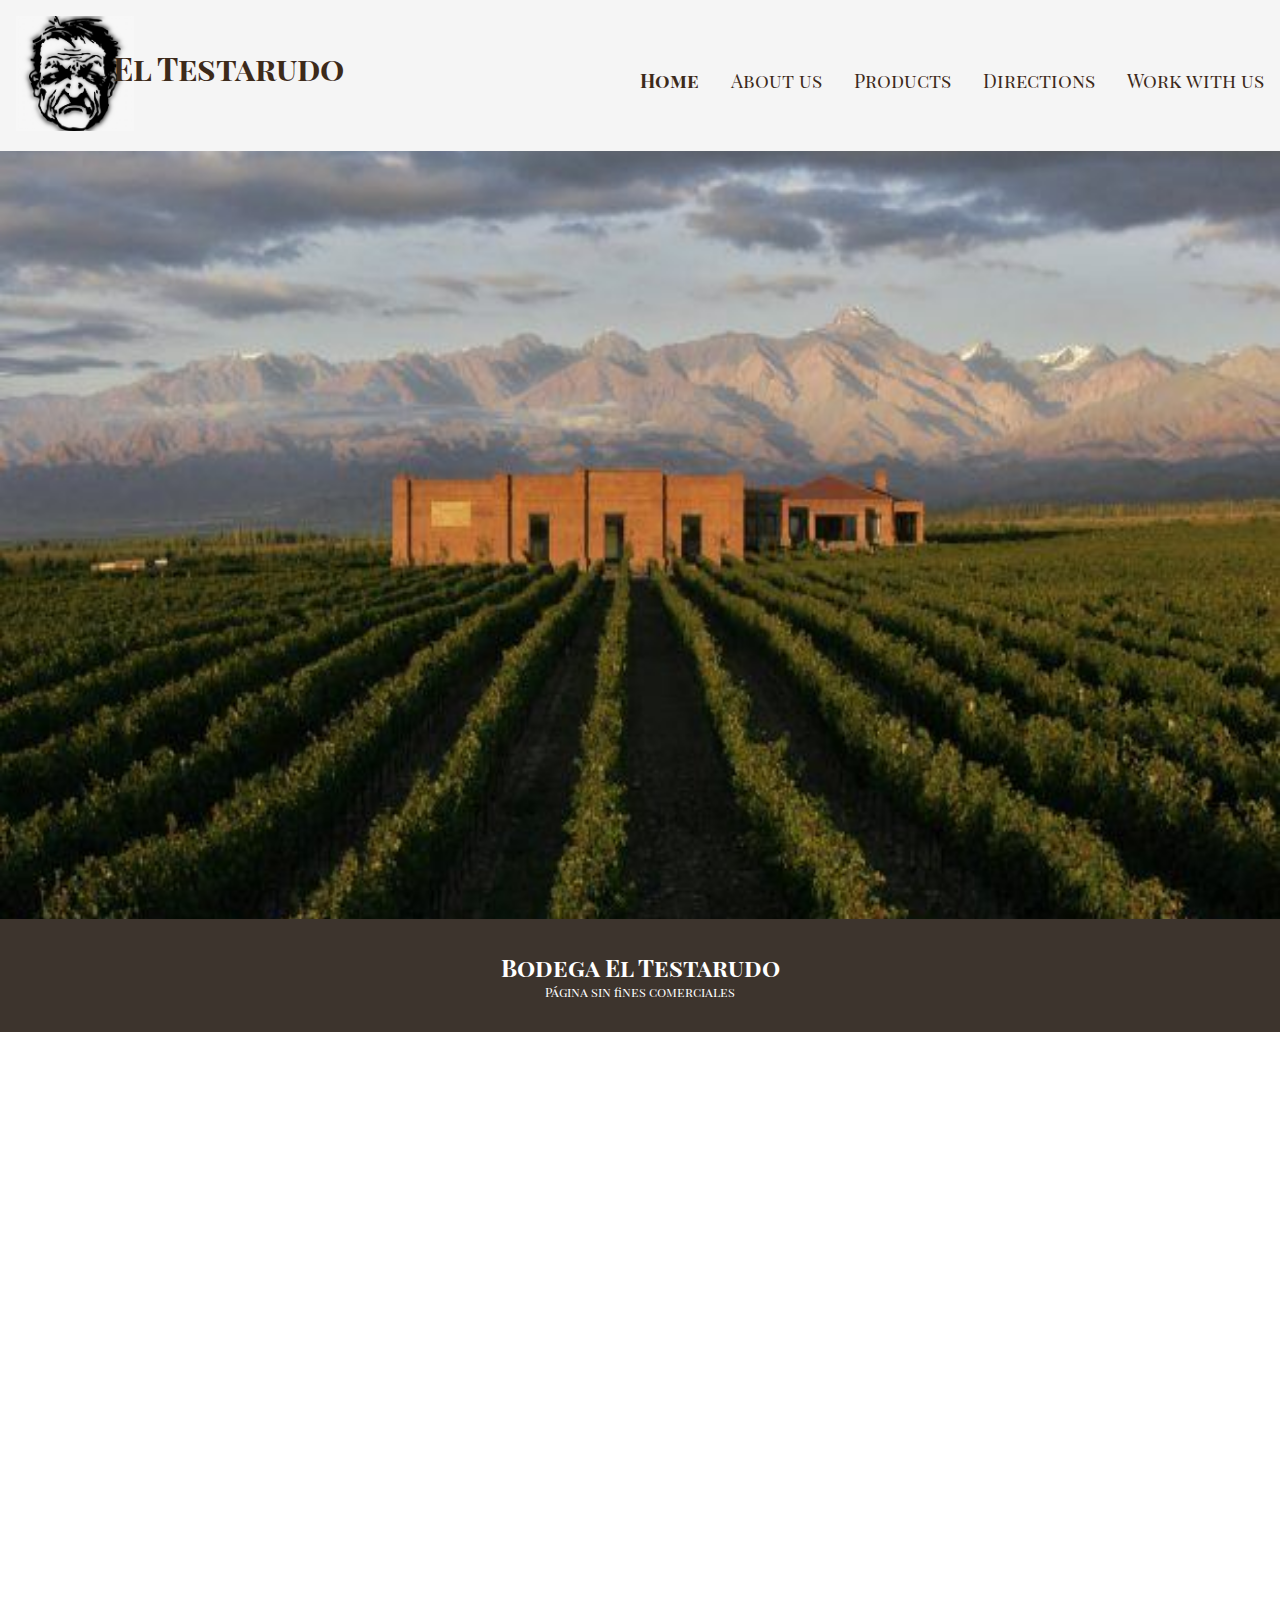
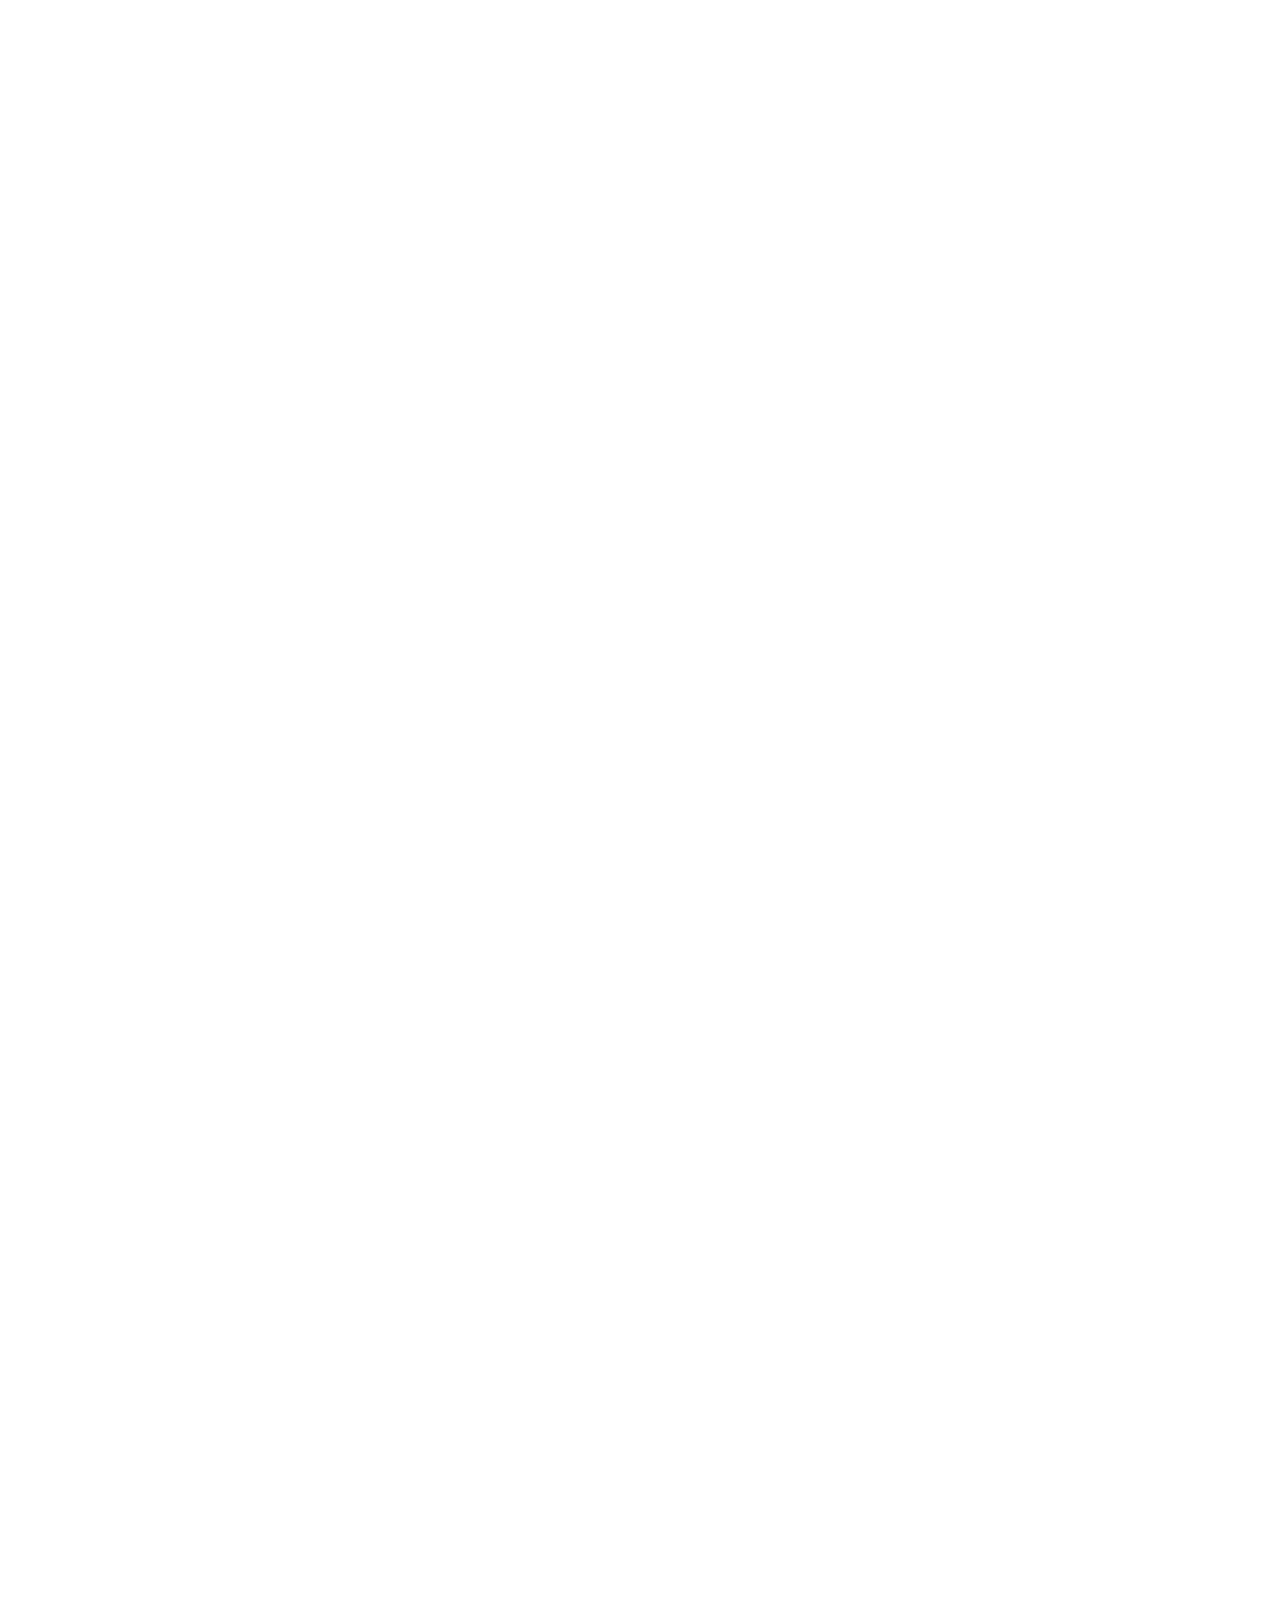
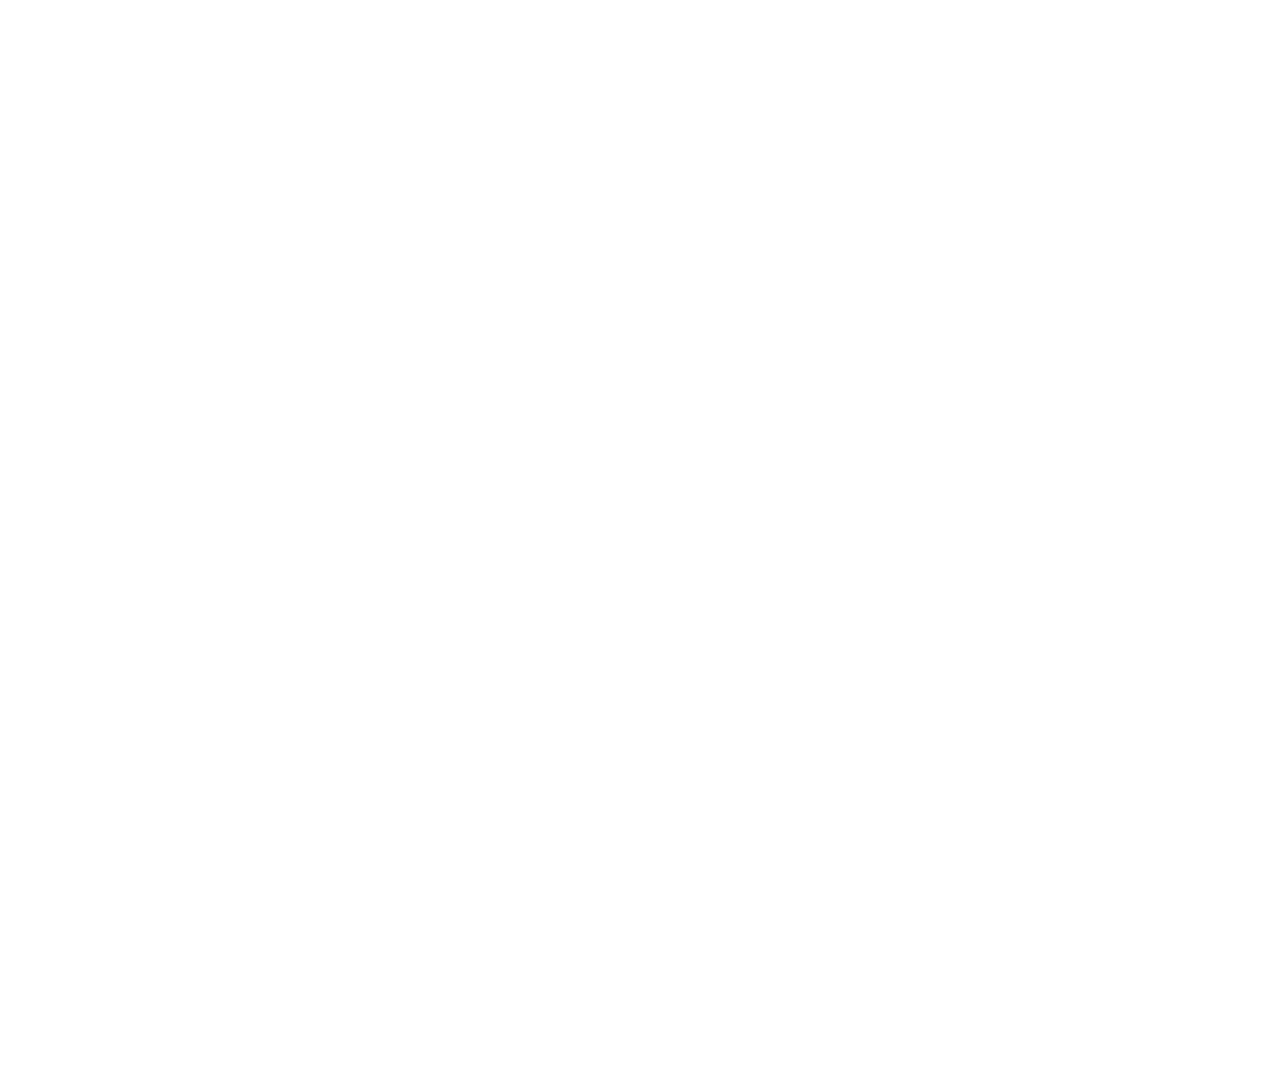
<file: index.html>
<!DOCTYPE html>
<html lang="en">
<head>
    <meta charset="UTF-8">
    <meta http-equiv="X-UA-Compatible" content="IE=edge">
    <meta name="viewport" content="width=device-width, initial-scale=1.0">
    <link rel="shortcut icon" href="./Root/Multimedia/favicon2.ico">
    <link rel="stylesheet" href="style.css">

    <link rel="preconnect" href="https://fonts.googleapis.com">
    <link rel="preconnect" href="https://fonts.gstatic.com" crossorigin>
    <link href="https://fonts.googleapis.com/css2?family=Urbanist:wght@300&display=swap" rel="stylesheet">

    <link rel="preconnect" href="https://fonts.googleapis.com">
    <link rel="preconnect" href="https://fonts.gstatic.com" crossorigin>
    <link href="https://fonts.googleapis.com/css2?family=Playfair+Display+SC&display=swap" rel="stylesheet">

    <link rel="stylesheet" href="https://cdnjs.cloudflare.com/ajax/libs/animate.css/4.1.1/animate.min.css">

    <title>El Testarudo</title>
</head>
<body>
    <header>
        <div>
            <a href="./index.html"><img class="iconTitle" src="./Root/Multimedia/elTestarudo.png" alt="Testarudo's Icon"></a>
        </div>

        <div class="infoTitlediv">
            <div class="h1div">
                <h1>
                    <a href="/index.html" class="titleStyle">El Testarudo</a>
                </h1>
            </div>

            <div class="buttonsdiv">
                <ul>
                    <li class="li homeBold"><a href="/index.html" class="liStyle homeHover">Home</a></li>
                    <li class="li"><a href="./Root/Pages/about-us.html" class="liStyle aboutUsHover">About us</a></li>
                    <li class="li"><a href="./Root/Pages/products.html" class="liStyle productsHover">Products</a></li>
                    <li class="li"><a href="./Root/Pages/directions.html" class="liStyle directionsHover">Directions</a></li>
                    <li class="li"><a href="./Root/Pages/workWithUs.html" class="liStyle workWithUsHover">Work with us</a></li>
                </ul>
            </div>
        </div>
    </header>

    <main>
            <div class="imgCellardiv">
                <img class="imgCellar" src="./Root/Multimedia/bodega-andeluna.jpg" alt="cellar image">
            </div>
    </main>

    <footer>
        <div class="footdiv">
            <a class="footTitlelink" href="index.html"><h2>Bodega El Testarudo</h2></a>
            <p class="pageNotValued">
                    Página sin fines comerciales
            </p>
        </div>
    </footer>
</body>
</html>
</file>
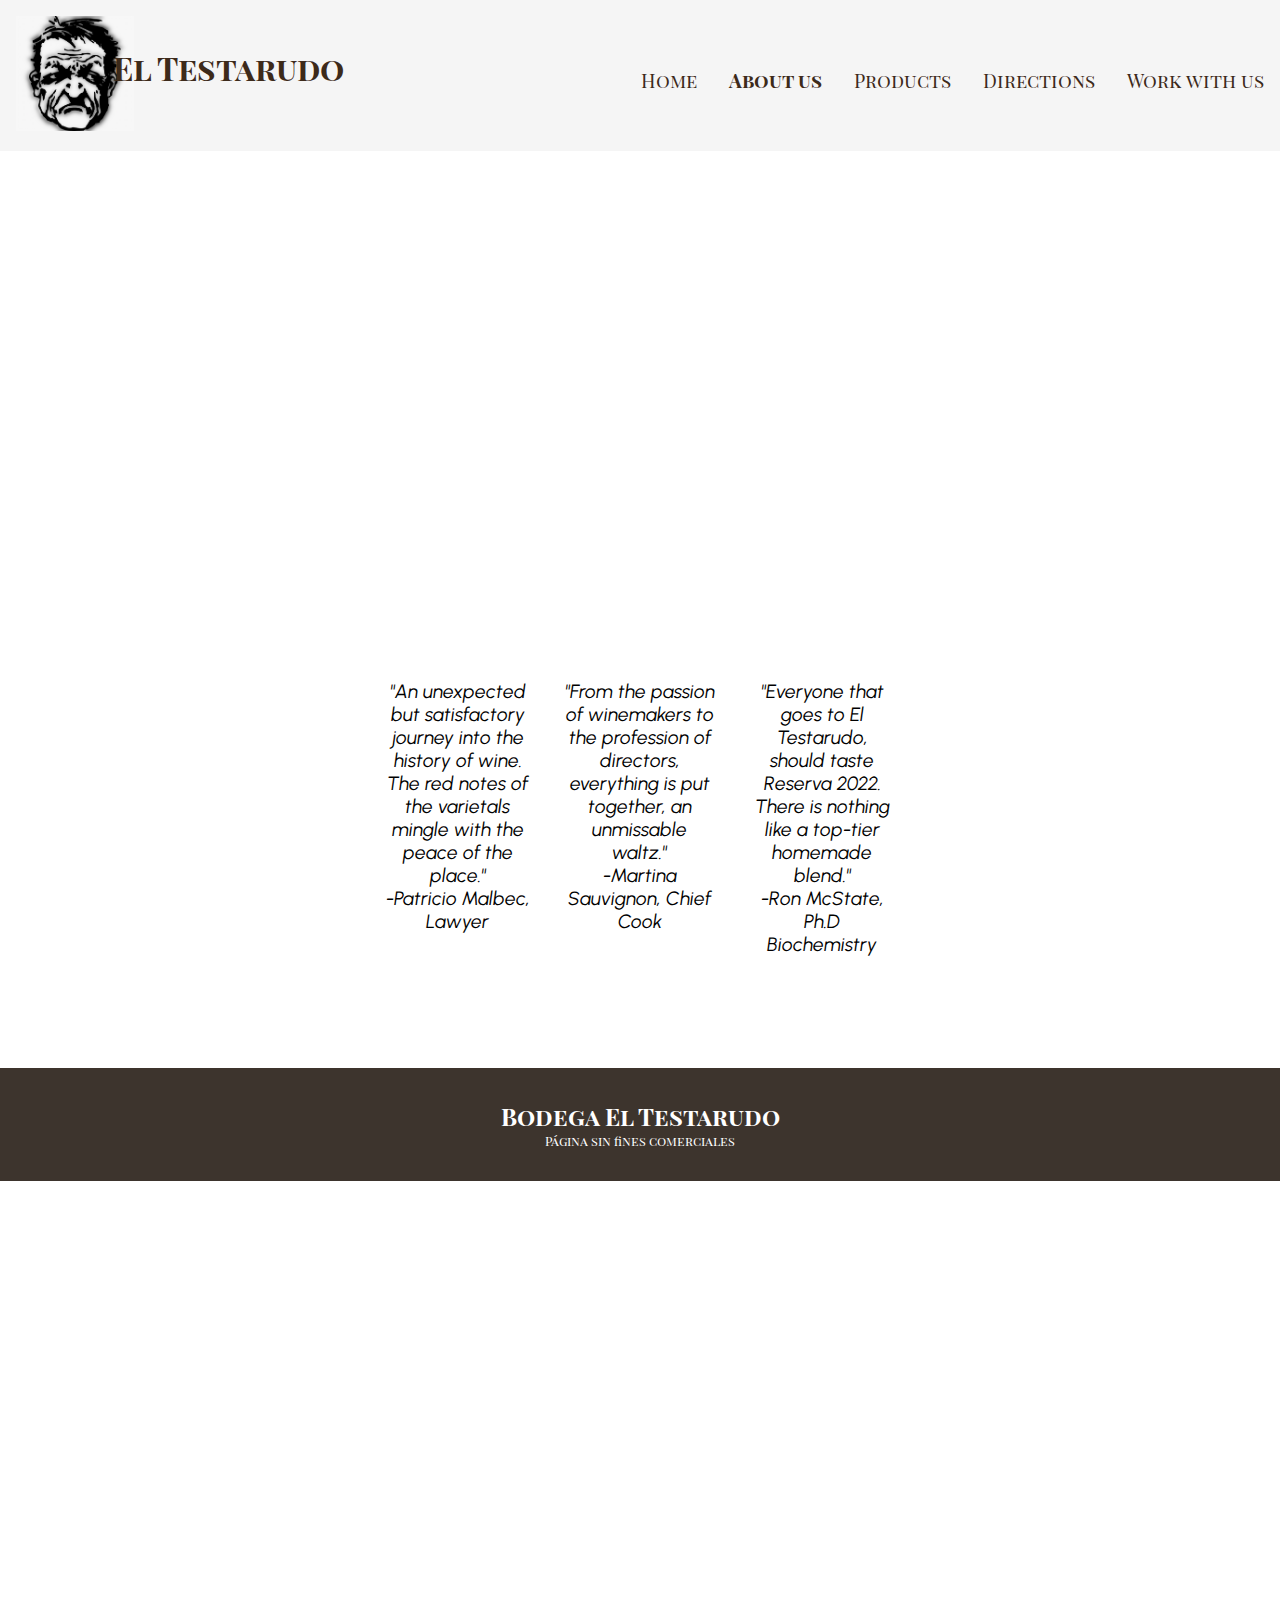
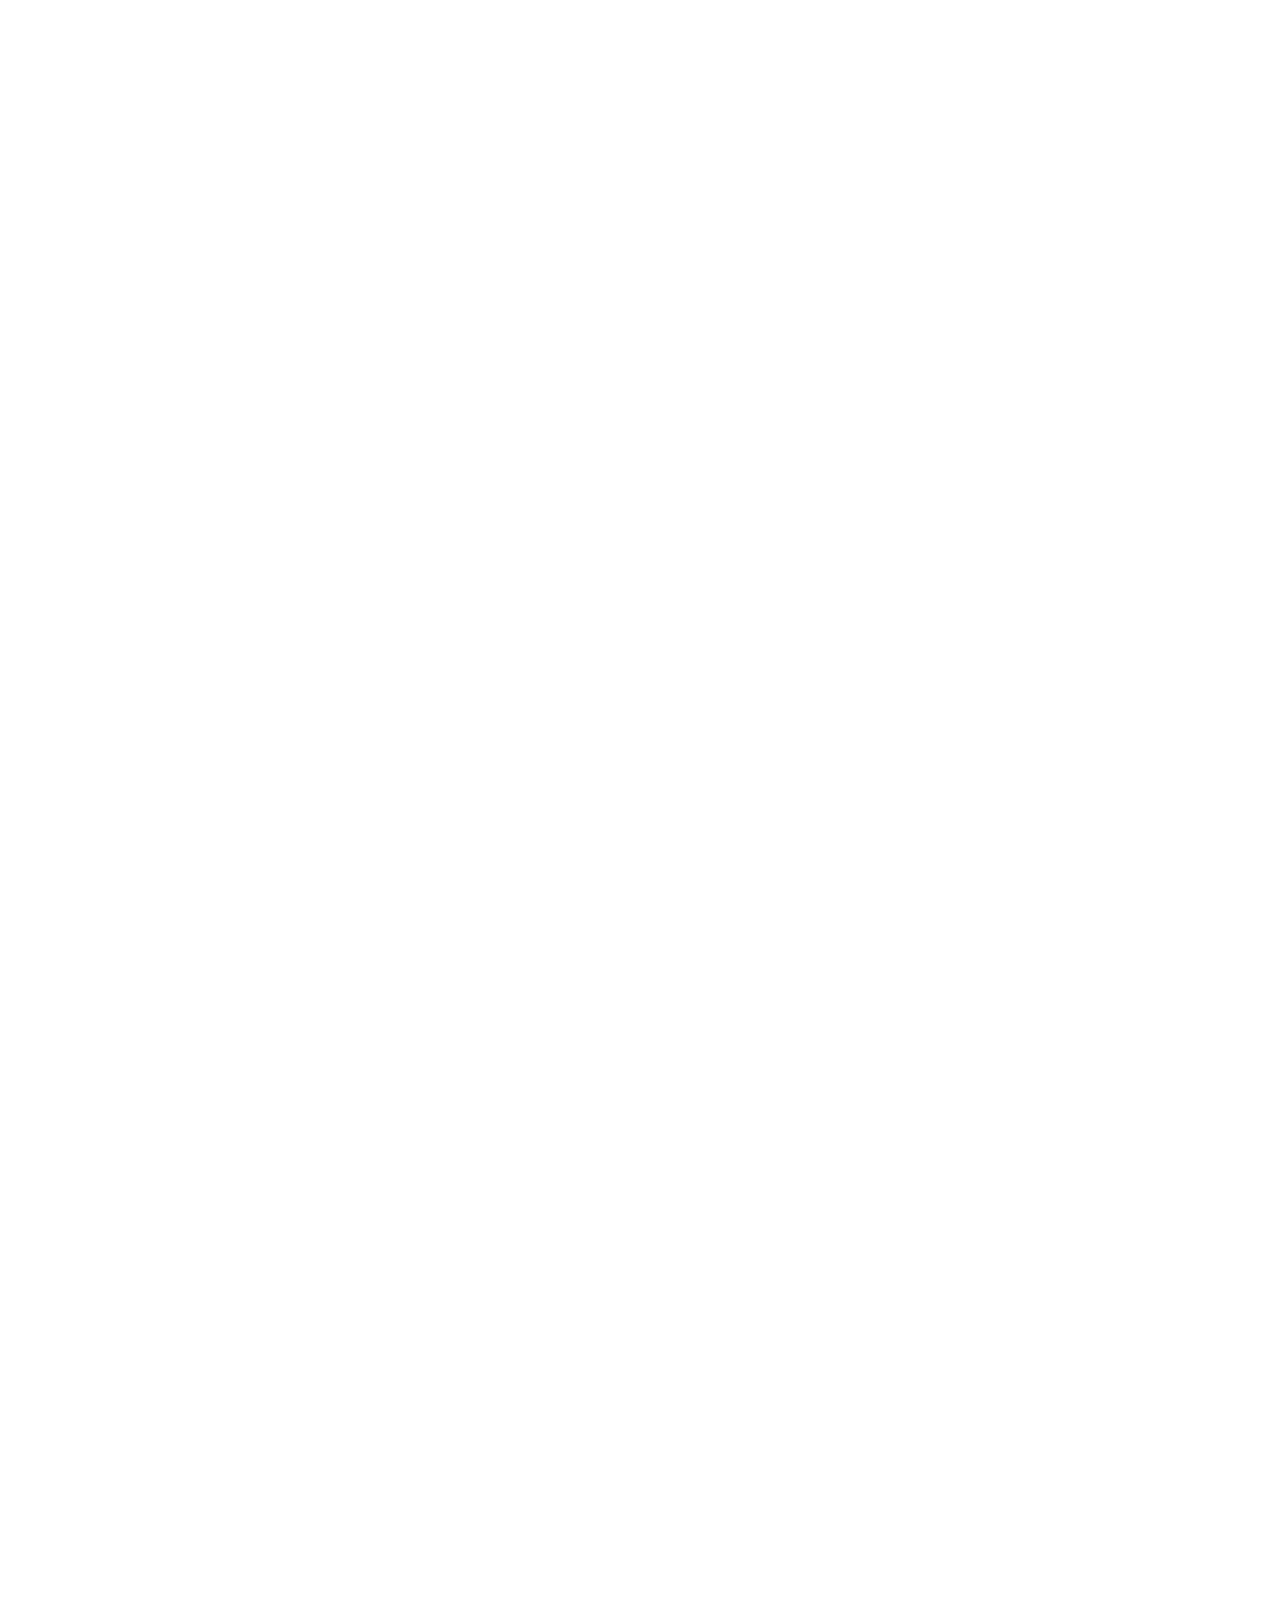
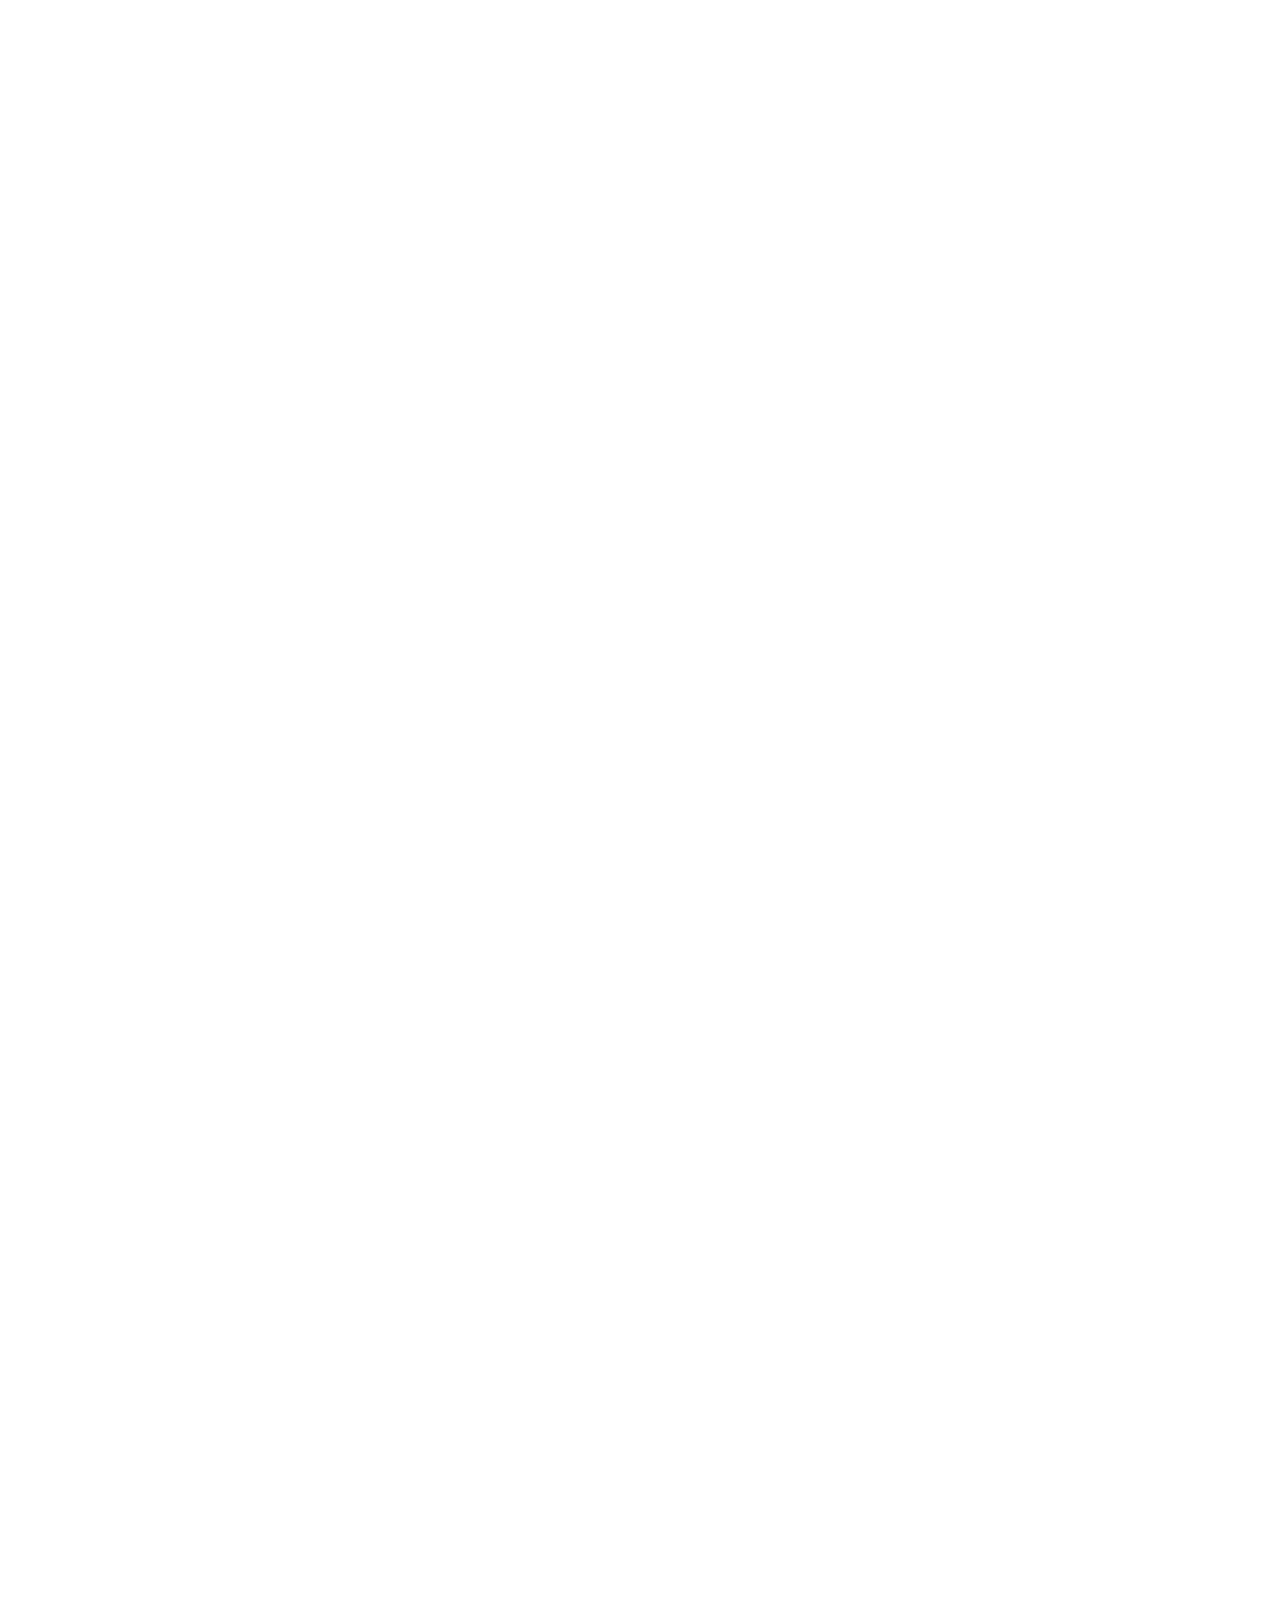
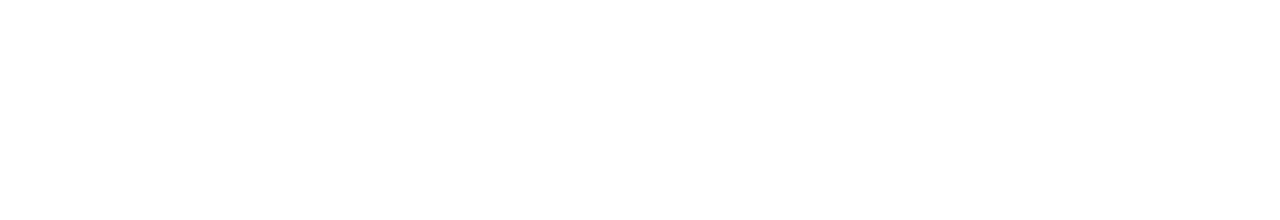
<file: Root/Pages/about-us.html>
<!DOCTYPE html>
<html lang="en">
<head>
    <meta charset="UTF-8">
    <meta http-equiv="X-UA-Compatible" content="IE=edge">
    <meta name="viewport" content="width=device-width, initial-scale=1.0">
    <link rel="stylesheet" href="/style.css">
    <link rel="shortcut icon" href="../Multimedia/favicon2.ico">

    <link rel="preconnect" href="https://fonts.googleapis.com">
    <link rel="preconnect" href="https://fonts.gstatic.com" crossorigin>
    <link href="https://fonts.googleapis.com/css2?family=Urbanist:wght@300&display=swap" rel="stylesheet">

    <link rel="preconnect" href="https://fonts.googleapis.com">
    <link rel="preconnect" href="https://fonts.gstatic.com" crossorigin>
    <link href="https://fonts.googleapis.com/css2?family=Playfair+Display+SC&display=swap" rel="stylesheet">

    <link rel="stylesheet" href="https://cdnjs.cloudflare.com/ajax/libs/animate.css/4.1.1/animate.min.css">
    
    <title>About us</title>
</head>
<body>
    <header>
        <div>
            <a href="/index.html"><img class="iconTitle" src="../Multimedia/elTestarudo.png" alt="Testarudo's Icon"></a>
        </div>

        <div class="infoTitlediv">
            <div class="h1div">
                <h1>
                    <a href="/index.html" class="titleStyle">El Testarudo</a>
                </h1>
            </div>

            <div class="buttonsdiv">
                <ul>
                    <li class="li"><a href="/index.html" class="liStyle homeHover">Home</a></li>
                    <li class="li aboutusBold"><a href="about-us.html" class="liStyle aboutUsHover">About us</a></li>
                    <li class="li"><a href="products.html" class="liStyle productsHover">Products</a></li>
                    <li class="li"><a href="directions.html" class="liStyle directionsHover">Directions</a></li>
                    <li class="li"><a href="workWithUs.html" class="liStyle workWithUsHover">Work with us</a></li>
                </ul>
            </div>
        </div>
    </header>

    <main>
        <div class="boxIframeaboutUs">
            <iframe class="aboutUsVideo" src="https://www.youtube.com/embed/boukwnMeF2Y?" title="YouTube video player" frameborder="0" allow="accelerometer; autoplay; clipboard-write; encrypted-media; gyroscope; picture-in-picture" allowfullscreen></iframe>

            <section class="paboutUs">
                <p class="employee1">
                    "An unexpected but satisfactory journey into the history of wine. The red notes of the varietals mingle with the peace of the place."
                    <br>
                    -Patricio Malbec, Lawyer
                </p>
                <br>
                <p class="employee2">
                    "From the passion of winemakers to the profession of directors, everything is put together, an unmissable waltz." 
                    <br>
                    -Martina Sauvignon, Chief Cook
                </p>
                <p class="employee3">
                    "Everyone that goes to El Testarudo, should taste Reserva 2022. There is nothing like a top-tier homemade blend."
                    <br>
                    -Ron McState, Ph.D Biochemistry
                </p>
            </section>
        </div>
    </main>

    <footer>
        <div class="footdiv">
            <a class="footTitlelink" href="index.html"><h2>Bodega El Testarudo</h2></a>
            <p class="pageNotValued">
                    Página sin fines comerciales
            </p>
        </div>
    </footer>
</body>
</html>
</file>
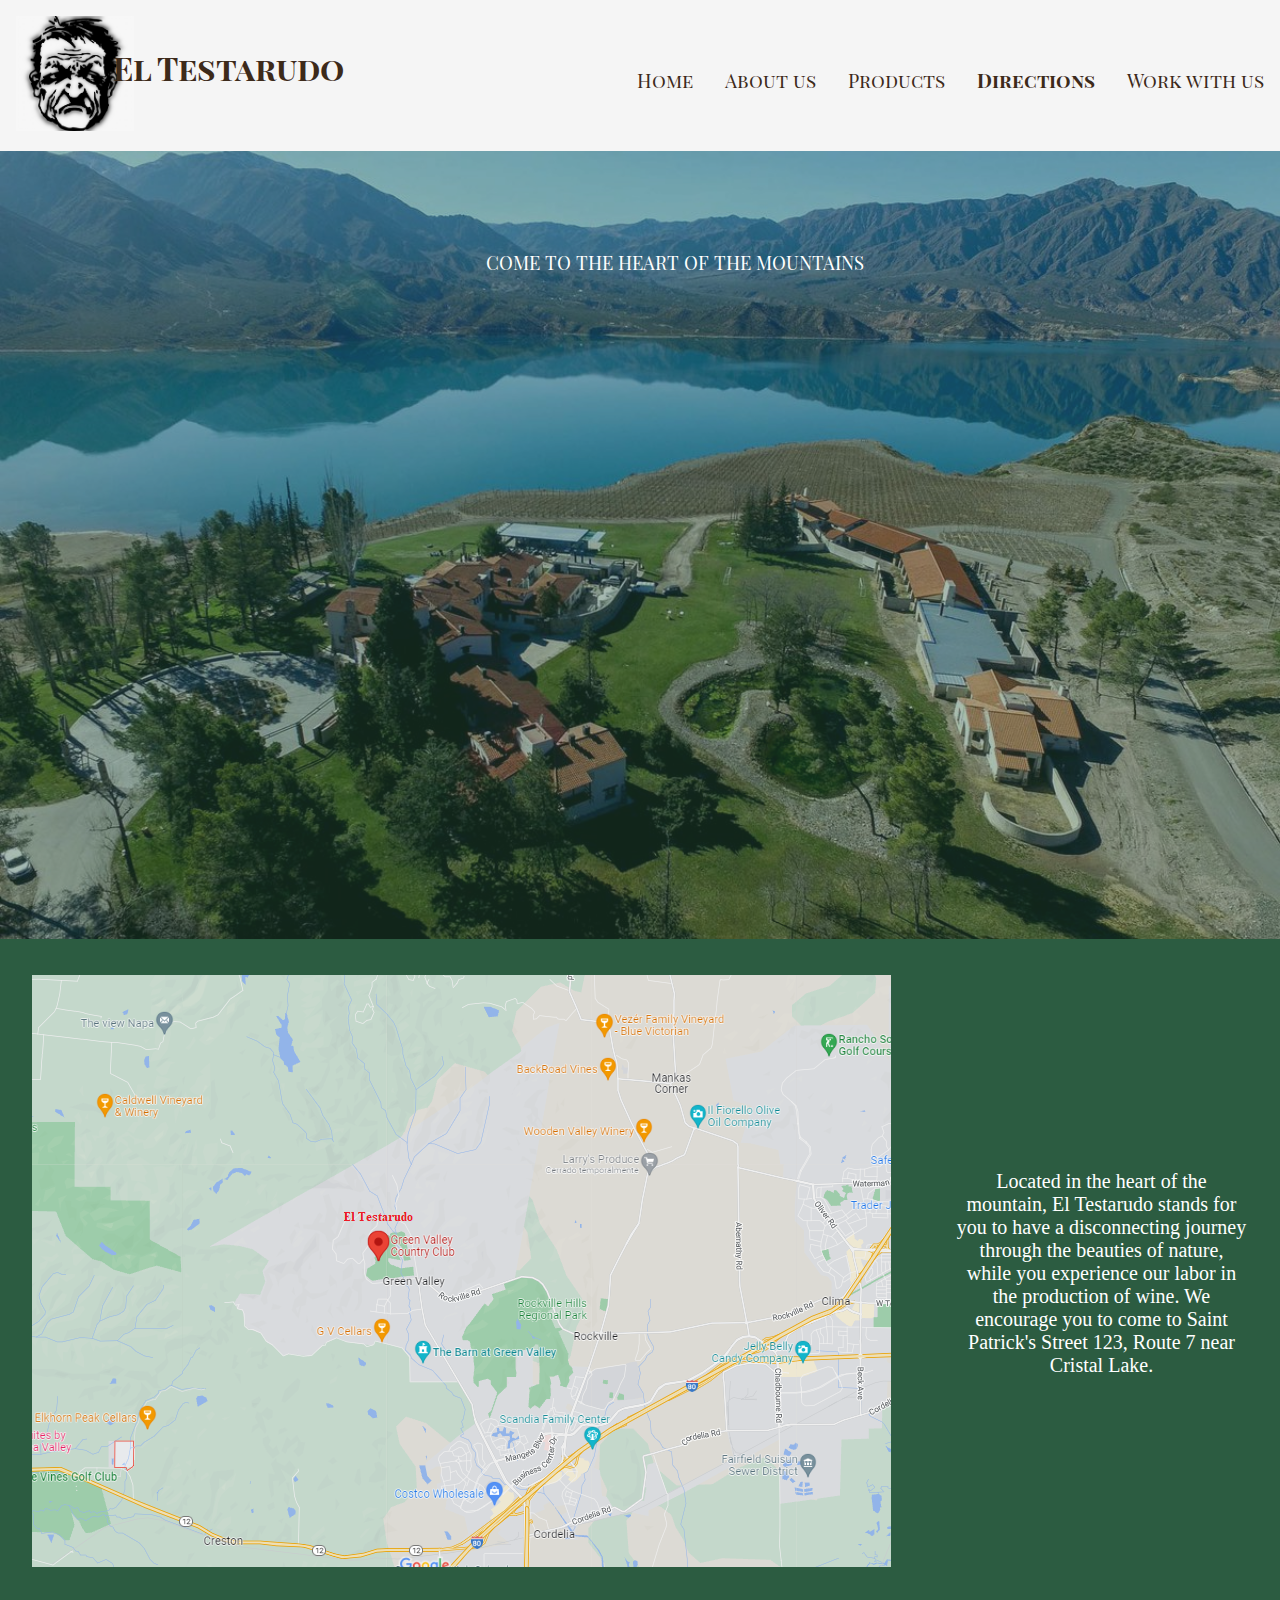
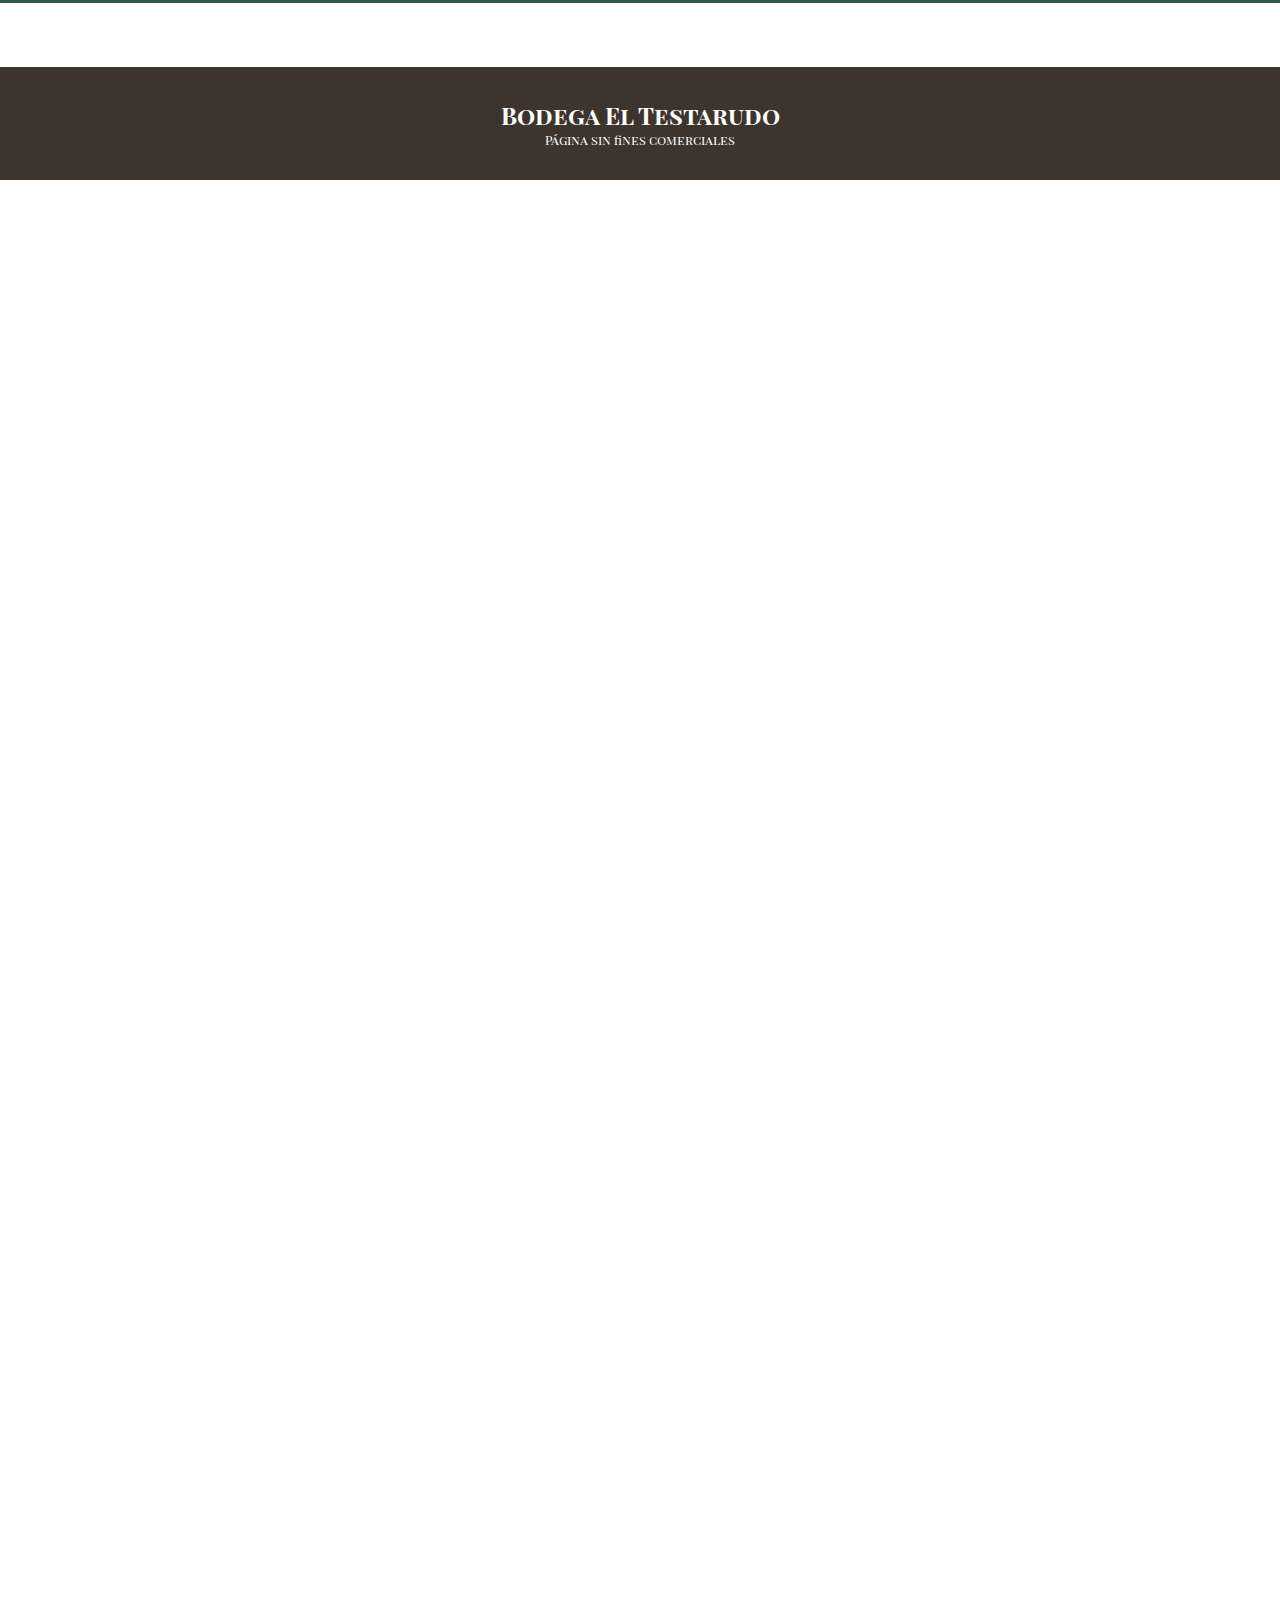
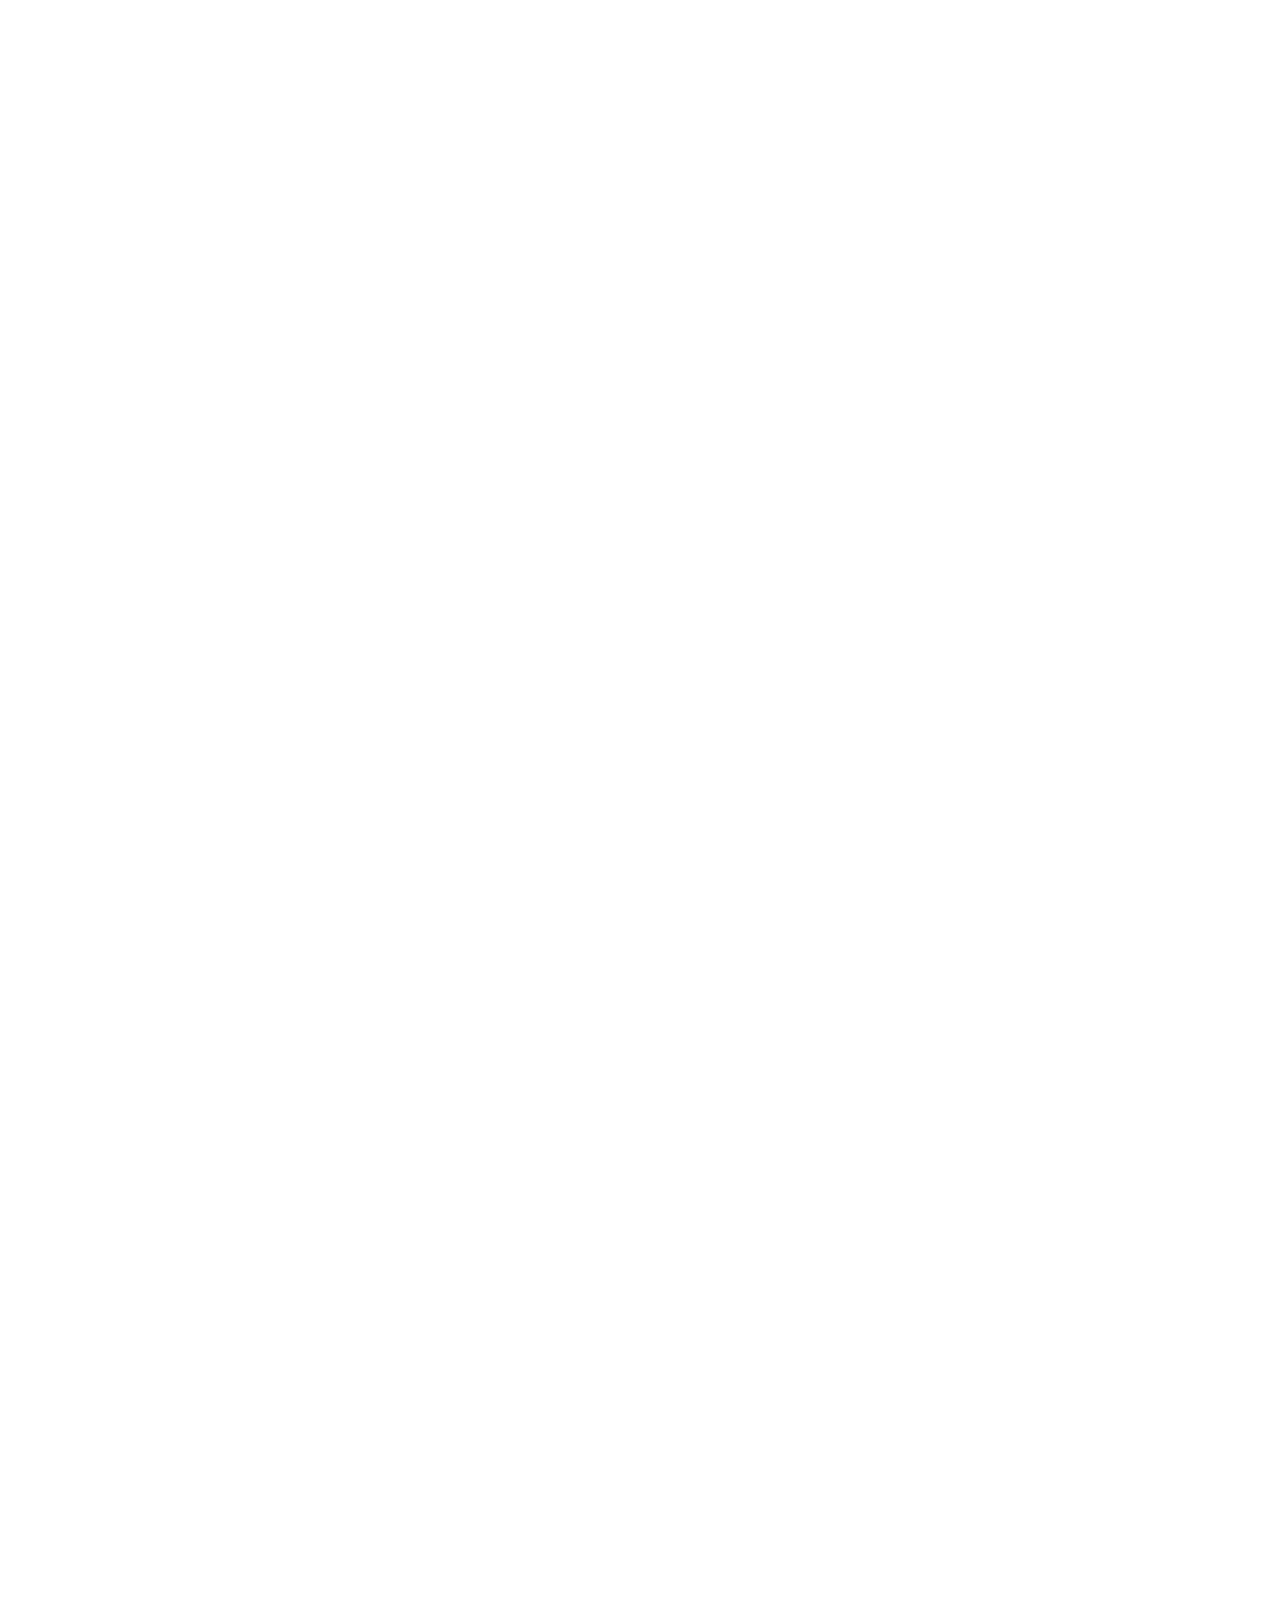
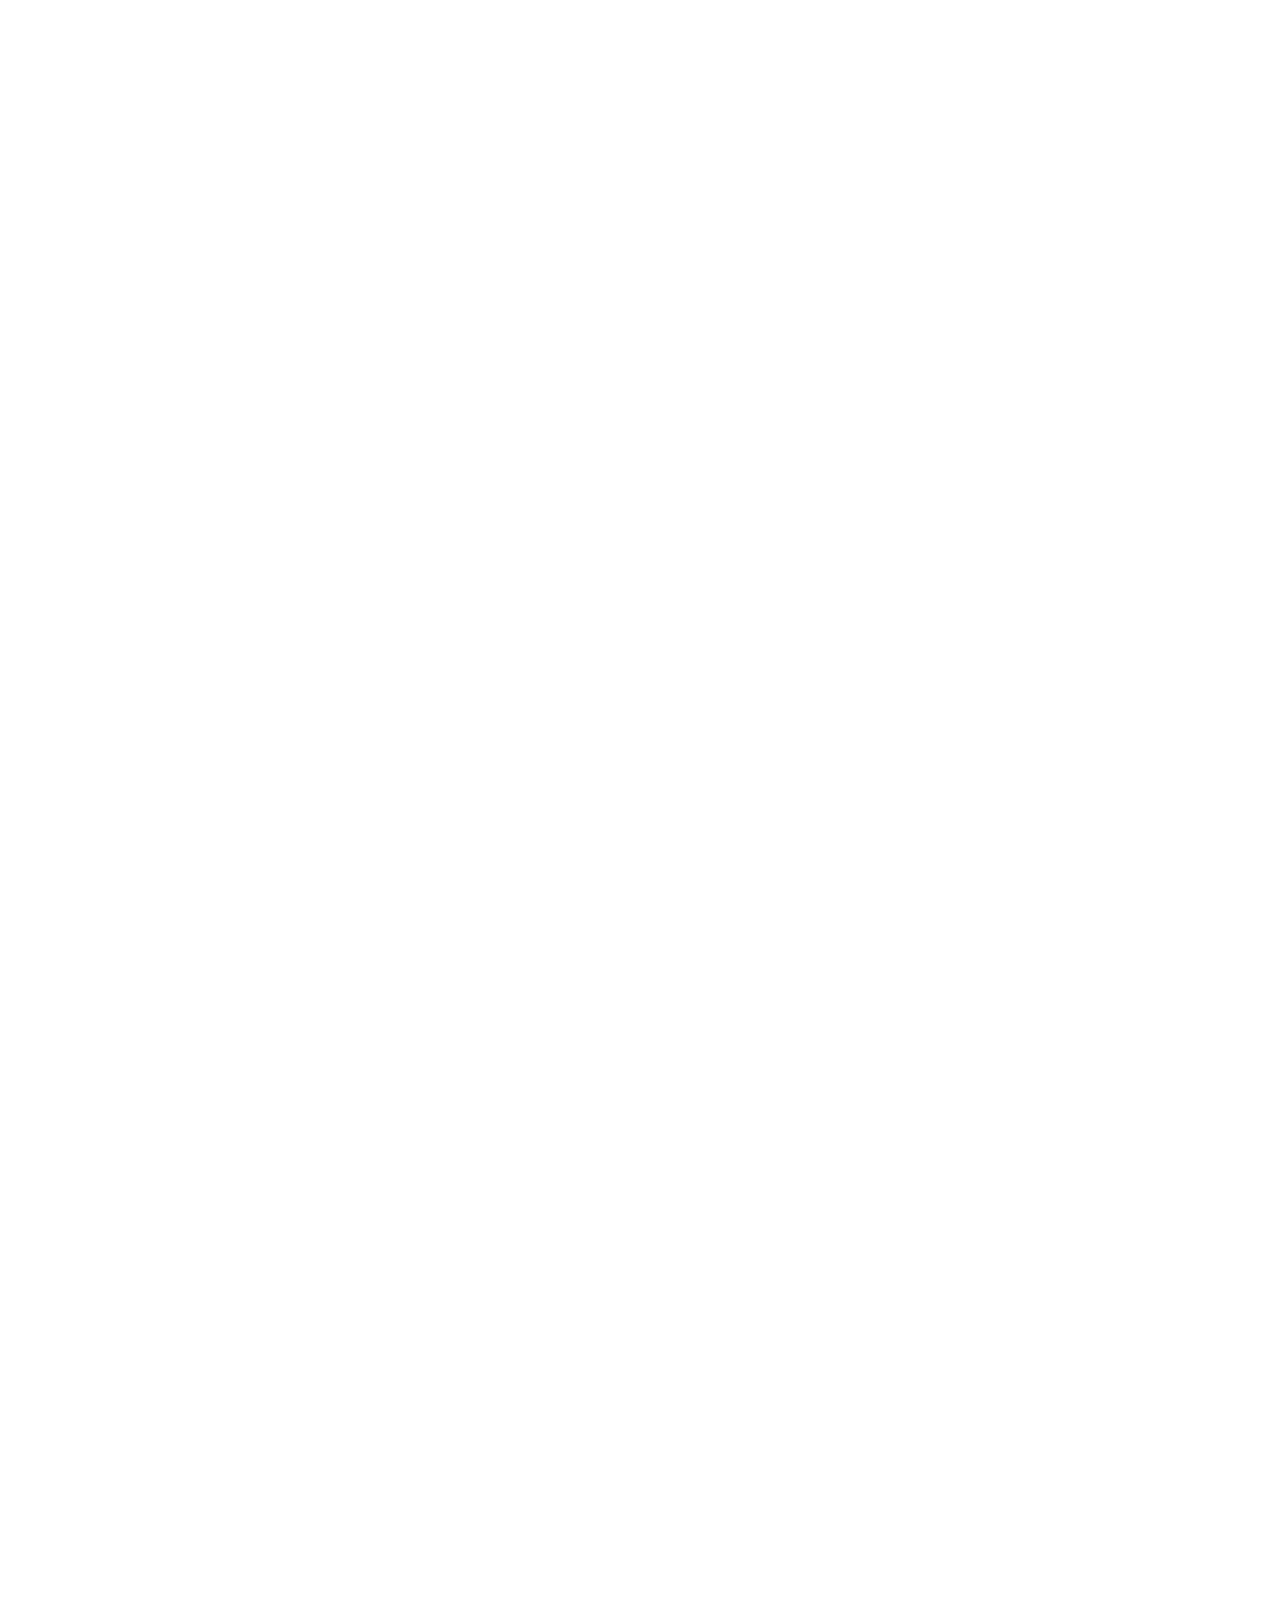
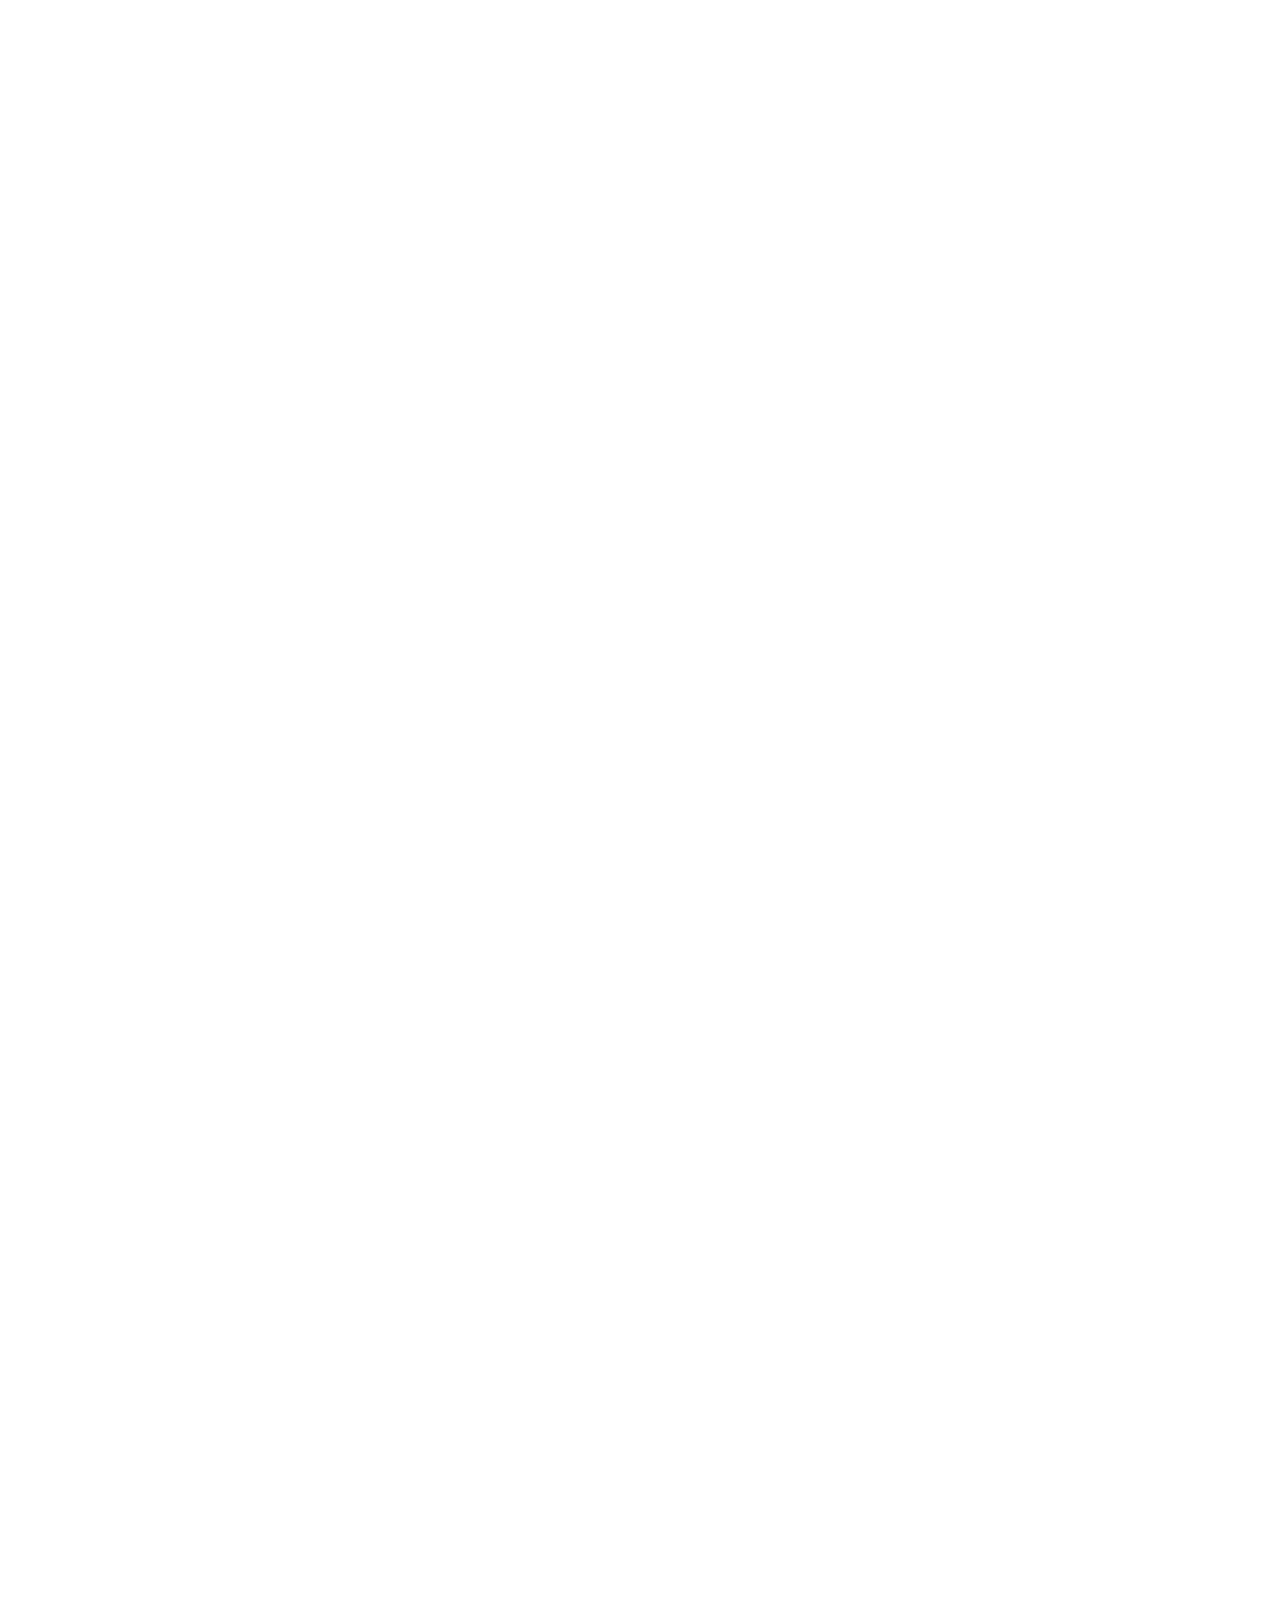
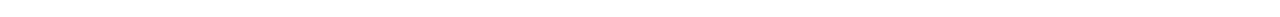
<file: Root/Pages/directions.html>
<!DOCTYPE html>
<html lang="en">
<head>
    <meta charset="UTF-8">
    <meta http-equiv="X-UA-Compatible" content="IE=edge">
    <meta name="viewport" content="width=device-width, initial-scale=1.0">

    <link rel="stylesheet" href="/style.css">
    <link rel="shortcut icon" href="../Multimedia/favicon2.ico">

    <link rel="preconnect" href="https://fonts.googleapis.com">
    <link rel="preconnect" href="https://fonts.gstatic.com" crossorigin>
    <link href="https://fonts.googleapis.com/css2?family=Urbanist:wght@300&display=swap" rel="stylesheet">

    <link rel="preconnect" href="https://fonts.googleapis.com">
    <link rel="preconnect" href="https://fonts.gstatic.com" crossorigin>
    <link href="https://fonts.googleapis.com/css2?family=Playfair+Display+SC&display=swap" rel="stylesheet">

    <link rel="stylesheet" href="https://cdnjs.cloudflare.com/ajax/libs/animate.css/4.1.1/animate.min.css">
    
    <title>Directions</title>
</head>
<body>
    <header>
        <div>
            <a href="/index.html"><img class="iconTitle" src="../Multimedia/elTestarudo.png" alt="Testarudo's Icon"></a>
        </div>

        <div class="infoTitlediv">
            <div class="h1div">
                <h1>
                    <a href="/index.html" class="titleStyle">El Testarudo</a>
                </h1>
            </div>

            <div class="buttonsdiv">
                <ul>
                    <li class="li"><a href="/index.html" class="liStyle homeHover">Home</a></li>
                    <li class="li"><a href="about-us.html" class="liStyle aboutUsHover">About us</a></li>
                    <li class="li"><a href="products.html" class="liStyle productsHover">Products</a></li>
                    <li class="li directionsBold"><a href="directions.html" class="liStyle directionsHover">Directions</a></li>
                    <li class="li"><a href="workWithUs.html" class="liStyle workWithUsHover">Work with us</a></li>
                </ul>
            </div>
        </div>
    </header>

    <main class="mainDirections">
        <h3 class="h3Directions">
                Come to the heart of the mountains
        </h3>
        <div class="boxImgDirectionsFondo">
            <img class="imgFondo" src="../Multimedia/potrerillos.jpg" alt="Imagen de fondo">
        </div>
        <section class="mainSectionDirections">
            <div class="boxImgDirections">
                <img class="imgMaps" src="../Multimedia/mapsLocation.png" alt="location on google maps">
            </div>
            <p class="direction1">
                    Located in the heart of the mountain, El Testarudo stands for you to have a disconnecting journey through the beauties of nature, while you experience our labor in the production of wine. We encourage you to come to Saint Patrick's Street 123, Route 7 near Cristal Lake.
            </p>
        </section>
    </main>

    <footer>
        <div class="footdiv">
            <a class="footTitlelink" href="index.html"><h2>Bodega El Testarudo</h2></a>
            <p class="pageNotValued">
                    Página sin fines comerciales
            </p>
        </div>
    </footer>
</body>
</html>
</file>
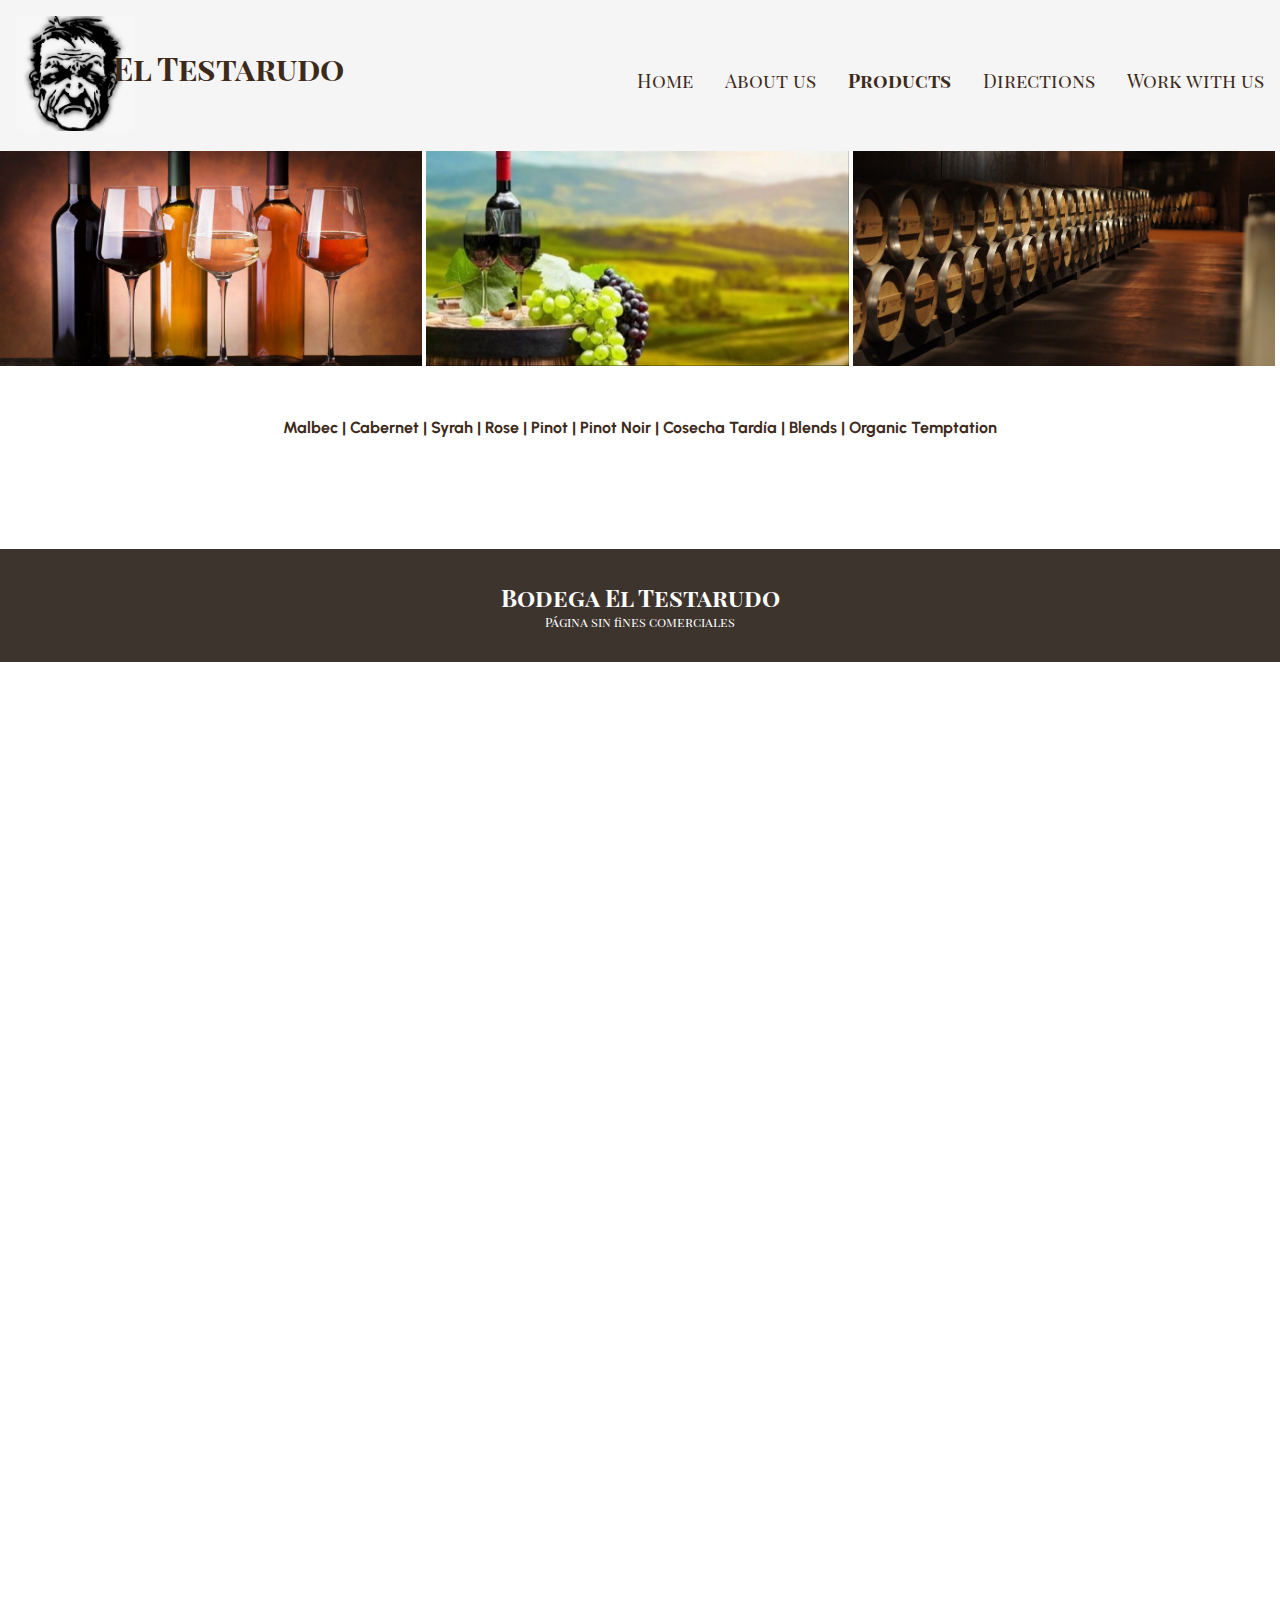
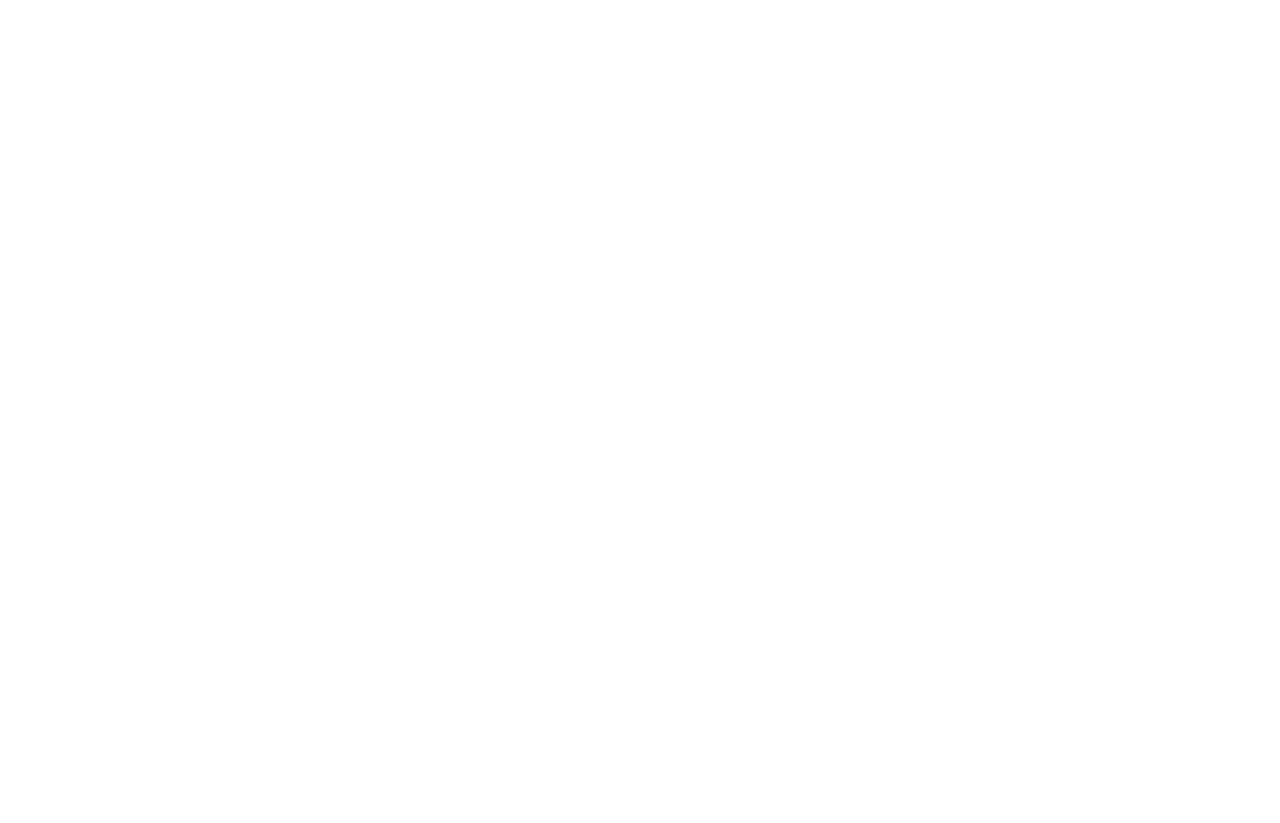
<file: Root/Pages/products.html>
<!DOCTYPE html>
<html lang="en">
<head>
    <meta charset="UTF-8">
    <meta http-equiv="X-UA-Compatible" content="IE=edge">
    <meta name="viewport" content="width=device-width, initial-scale=1.0">
    <link rel="stylesheet" href="/style.css">

    <link rel="preconnect" href="https://fonts.googleapis.com">
    <link rel="preconnect" href="https://fonts.gstatic.com" crossorigin>
    <link href="https://fonts.googleapis.com/css2?family=Urbanist:wght@300&display=swap" rel="stylesheet">

    <link rel="preconnect" href="https://fonts.googleapis.com">
    <link rel="preconnect" href="https://fonts.gstatic.com" crossorigin>
    <link href="https://fonts.googleapis.com/css2?family=Playfair+Display+SC&display=swap" rel="stylesheet">
    
    <link rel="stylesheet" href="https://cdnjs.cloudflare.com/ajax/libs/animate.css/4.1.1/animate.min.css">
    
    <title>Products</title>
</head>
<body>
    <header>
        <div>
            <a href="/index.html"><img class="iconTitle" src="../Multimedia/elTestarudo.png" alt="Testarudo's Icon"></a>
        </div>

        <div class="infoTitlediv">
            <div class="h1div">
                <h1>
                    <a href="/index.html" class="titleStyle">El Testarudo</a>
                </h1>
            </div>

            <div class="buttonsdiv">
                <ul>
                    <li class="li"><a href="/index.html" class="liStyle homeHover">Home</a></li>
                    <li class="li"><a href="about-us.html" class="liStyle aboutUsHover">About us</a></li>
                    <li class="li productsBold"><a href="products.html" class="liStyle productsHover">Products</a></li>
                    <li class="li"><a href="directions.html" class="liStyle directionsHover">Directions</a></li>
                    <li class="li"><a href="workWithUs.html" class="liStyle workWithUsHover">Work with us</a></li>
                </ul>
            </div>
        </div>
    </header>

    <main>
        <main class="mainProducts">
            <div class="boxImgWines">
                <img class="imgWinesA" src="../Multimedia/different-wines.jpg" alt="Wines picture A">
    
                <img class="imgWinesB" src="../Multimedia/different-wines2.jpg" alt="Wines picture B">
    
                <img class="imgBarricks" src="../Multimedia/barricas.jpg" alt="Barricks">
            </div>
            <p class="pProducts">
                Malbec | Cabernet | Syrah | Rose | Pinot | Pinot Noir | Cosecha Tardía | Blends | Organic Temptation
            </p>
        </main>
    </main>

    <footer>
        <div class="footdiv">
            <a class="footTitlelink" href="index.html"><h2>Bodega El Testarudo</h2></a>
            <p class="pageNotValued">
                    Página sin fines comerciales
            </p>
        </div>
    </footer>
</body>
</html>
</file>
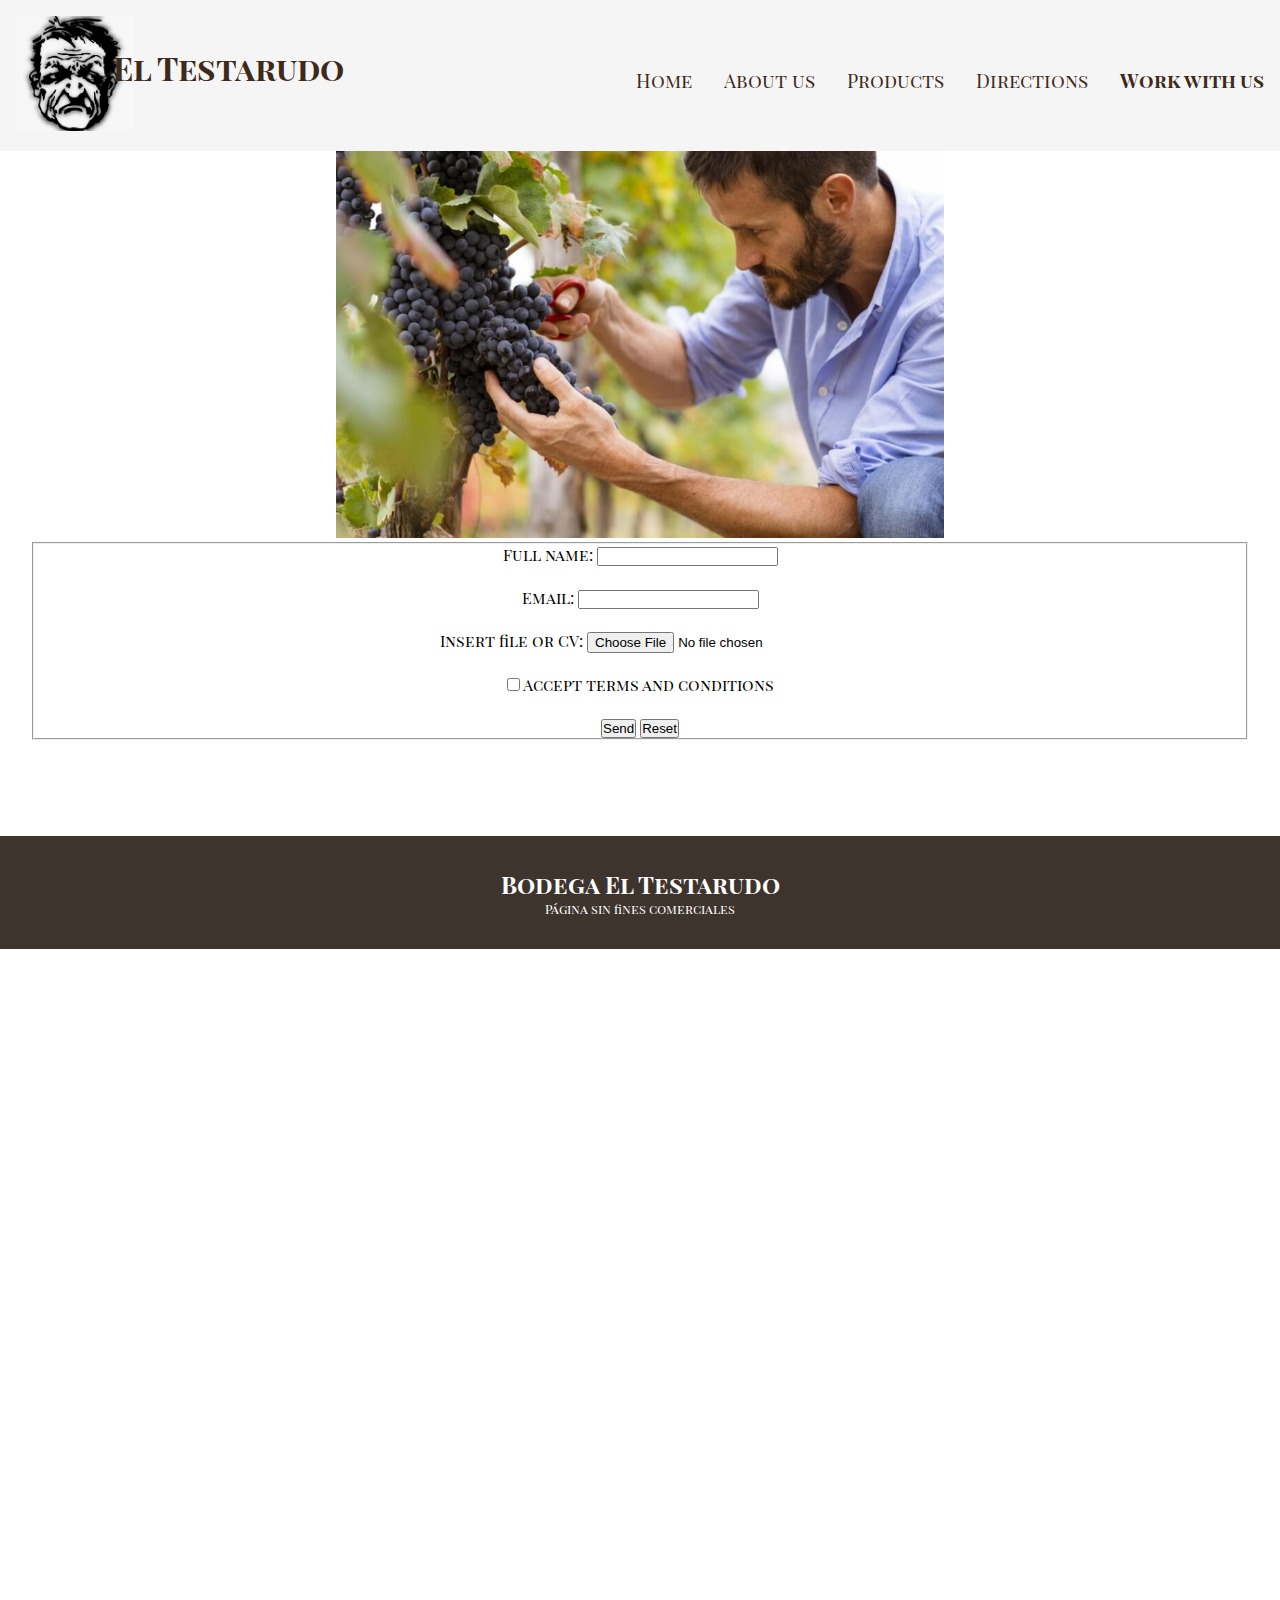
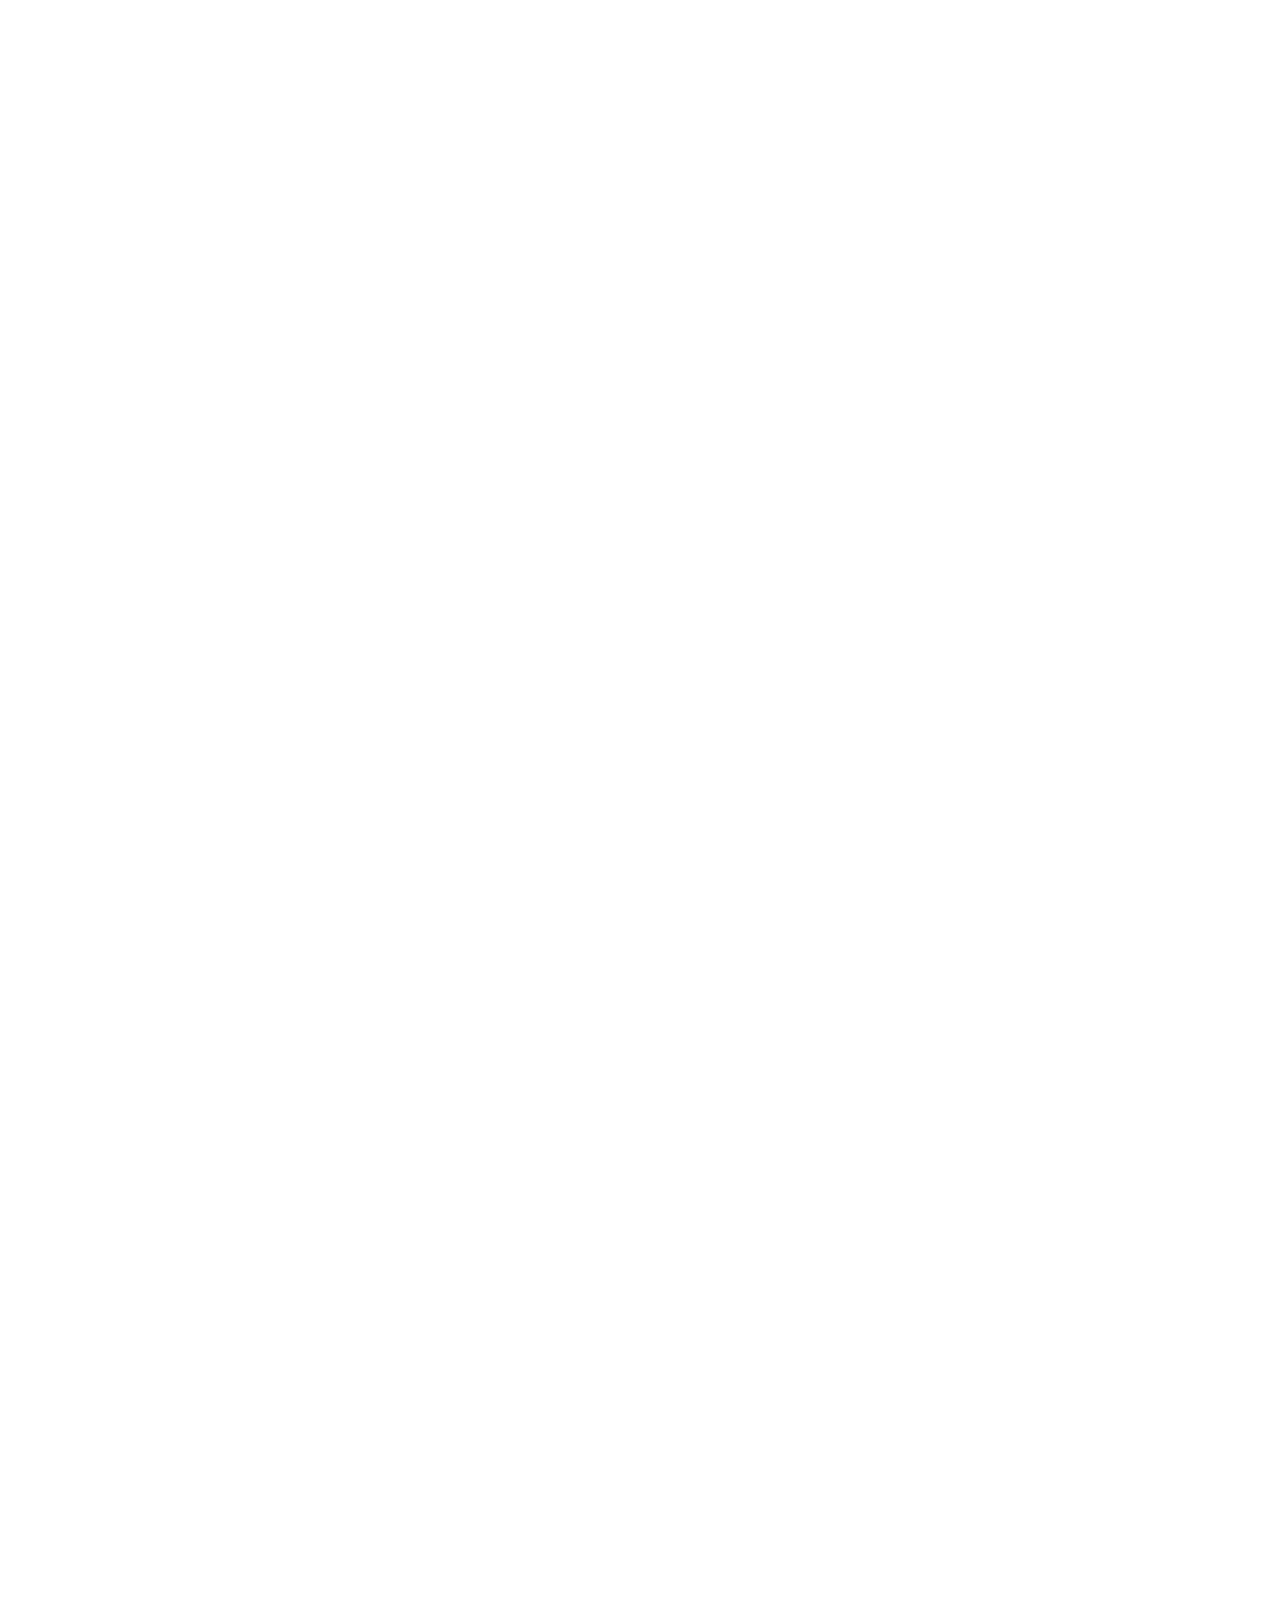
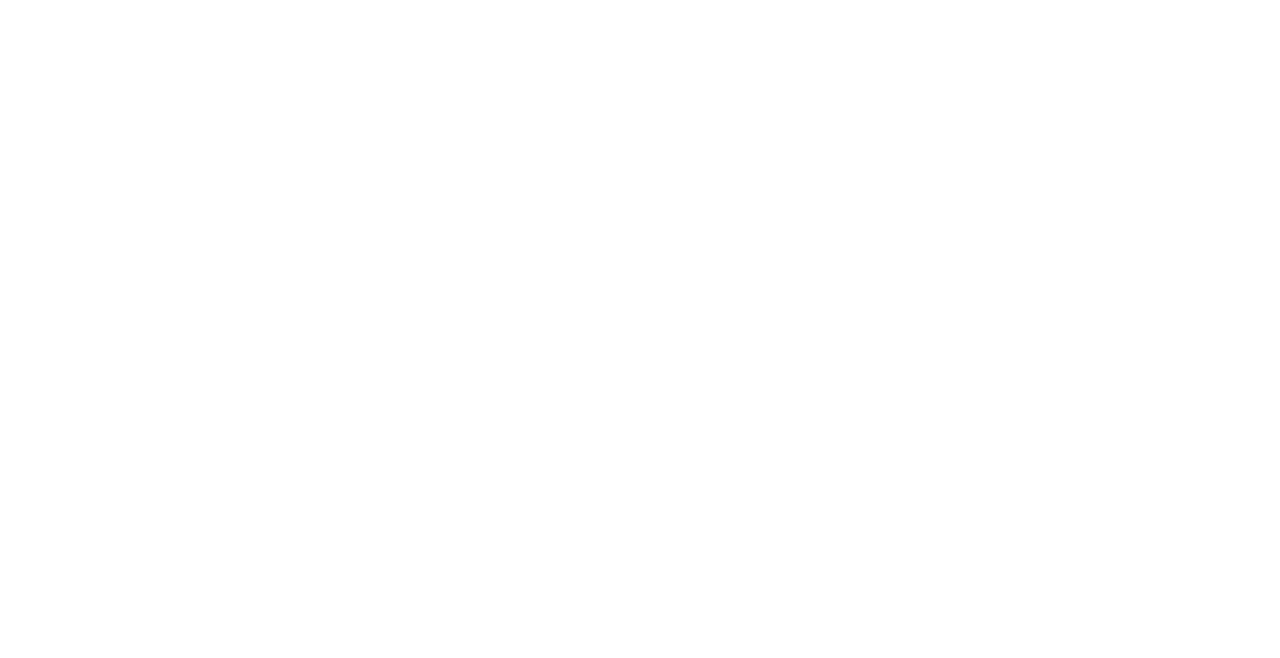
<file: Root/Pages/workWithUs.html>
<!DOCTYPE html>
<html lang="en">
<head>
    <meta charset="UTF-8">
    <meta http-equiv="X-UA-Compatible" content="IE=edge">
    <meta name="viewport" content="width=device-width, initial-scale=1.0">
    <link rel="stylesheet" href="/style.css">

    <link rel="shortcut icon" href="../Multimedia/favicon2.ico">

    <link rel="preconnect" href="https://fonts.googleapis.com">
    <link rel="preconnect" href="https://fonts.gstatic.com" crossorigin>
    <link href="https://fonts.googleapis.com/css2?family=Urbanist:wght@300&display=swap" rel="stylesheet">

    <link rel="preconnect" href="https://fonts.googleapis.com">
    <link rel="preconnect" href="https://fonts.gstatic.com" crossorigin>
    <link href="https://fonts.googleapis.com/css2?family=Playfair+Display+SC&display=swap" rel="stylesheet">

    <link rel="stylesheet" href="https://cdnjs.cloudflare.com/ajax/libs/animate.css/4.1.1/animate.min.css">
    
    <title>Work With Us</title>
</head>
<body>
    <header>
        <div>
            <a href="/index.html"><img class="iconTitle" src="../Multimedia/elTestarudo.png" alt="Testarudo's Icon"></a>
        </div>

        <div class="infoTitlediv">
            <div class="h1div">
                <h1>
                    <a href="/index.html" class="titleStyle">El Testarudo</a>
                </h1>
            </div>

            <div class="buttonsdiv">
                <ul>
                    <li class="li"><a href="/index.html" class="liStyle homeHover">Home</a></li>
                    <li class="li"><a href="about-us.html" class="liStyle aboutUsHover">About us</a></li>
                    <li class="li"><a href="products.html" class="liStyle productsHover">Products</a></li>
                    <li class="li"><a href="directions.html" class="liStyle directionsHover">Directions</a></li>
                    <li class="li workwithusBold"><a href="workWithUs.html" class="liStyle workWithUsHover">Work with us</a></li>
                </ul>
            </div>
        </div>
    </header>

    <main class="mainWork">
        <div class="boxWork">
            <img class="imgWork" src="../Multimedia/cellar.jpg" alt="cellar">
        </div>

        <section class="workForm">
            <fieldset>
                <form action="">
                    <label for="name">
                        Full name:
                        <input type="text" required>
                        <br><br>
                    </label>

                    <label for="email">
                        Email:
                        <input type="email" required>
                        <br><br>
                    </label>

                    <label for="file">
                        Insert file or CV:
                        <input type="file" required>
                        <br><br>
                    </label>


                    <input type="checkbox" name = "terms" value = "1" required>
                    <label for="terms">
                        Accept terms and conditions
                    </label>
                    <br><br>
                    <input type="submit" value = "Send">
                    <input type="reset" value = "Reset">
                </form>
            </fieldset>
        </section>
    </main>

    <footer>
        <div class="footdiv">
            <a class="footTitlelink" href="index.html"><h2>Bodega El Testarudo</h2></a>
            <p class="pageNotValued">
                    Página sin fines comerciales
            </p>
        </div>
    </footer>
</body>
</html>
</file>
<file: style.css>
* {
    padding: 0;
    box-sizing: border-box;
    margin: 0;
}

@media (max-width: 768px) {
    body {
        display: grid;
        grid-template-rows: 1fr 3fr 1fr;
    }
    
    header {
        display: grid;
        grid-template-columns: 0.5fr 2fr;
        background-color: whitesmoke;
        position: fixed;
        width: 100%;
    }
    
    /* Grid boxing */
    main {
        background-color: white;
    }
    
    /* Grid boxing
    footer {
        background-color: lightskyblue;
    } */
    
    .iconTitle {
        width: 90%;
        height: 100%;
        padding: 0.5rem;
    }
    
    h1 {
        font-size: 2rem;
        color: #3d342d;
        font-family: 'Playfair Display SC', serif
    }
    
    .infoTitlediv {
        margin-top: 5%;
    }
    
    .h1div {
        display: flex;
        flex-direction: row;
        justify-content: center;
        margin-left: -10%;
    }
    
    .buttonsdiv {
        background-color: whitesmoke;
    }
    
    ul {
        display: flex;
        flex-direction: row;
        justify-content: center;
        margin-top: 5%;
        margin-left: -5%;
    }
    
    li {
        list-style-type: none;
        padding: 0.5rem;
        font-size: 0.85rem;
        font-family: 'Playfair Display SC', serif;
        color: #3D2A1A;
    }
    
    .liStyle, .titleStyle {
        text-decoration: none;
        color: #3D2A1A;
    }

    .homeHover:hover, .aboutUsHover:hover, .productsHover:hover, .directionsHover:hover, .workWithUsHover:hover{
        font-weight: bold;
    }
    
    .imgCellar, .imgCellardiv {
        width: 100%;
        height: 100%;
        margin-top: 10%;
    }

    .footdiv {
        margin-top: 5%;
        text-align: center;
        padding: 2em;
        font-family: 'Playfair Display SC', serif;
        background-color: #3d342d;
        color: white;
    }

    .footTitlelink {
        text-decoration: none;
        font-family: 'Playfair Display SC', serif;
        background-color: #3d342d;
        color: white;
    }
    
    .pageNotValued {
        font-size: 0.8rem;
    }

    .boxIframeaboutUs{
        display: inline-block;
        text-align: center;
        width: 100%;
        margin-top: 20%;
    }
    .aboutUsVideo{
        display: inline-block;
        width: 100%;
        height: 400px;
    }
    .paboutUs{
        padding: 2rem;
        color: black;
        display: flex;
        justify-content: center;
        font-family: 'Urbanist', sans-serif;
        font-size: 1.2em;
    }

    .employee1, .employee2, .employee3{
        padding: 1rem;
        width: 35%;
        font-style: italic;
    }

    .boxImgWines{
        width: 100%;
    }
    .imgWinesA, .imgWinesB, .imgBarricks{
        width: 100%;
    }
    .mainProducts{
        margin-top: 20%;
    }
    .pProducts{
        text-align: center;
        padding: 3rem;
        color: #3D2A1A;
        font-weight: bold;
        font-family: 'Urbanist', sans-serif;
    }

    .boxImgDirections{
        padding: 0.5rem;
    }
    .boxImgDirectionsFondo{
        top: 100px;
        width: 100%;
        opacity: 0.6;
        z-index: 0;
    }
    .mainDirections{
        background-color: #2C5C41;
        z-index: -1;
        margin-top: 10%;
    }
    .direction1{
        padding: 2rem;
        color: white;
        font-size: 1.25rem;
        width: 100%;
    }
    .imgFondo{
        width: 100%;
    }
    .imgMaps {
        width: 100%;
    }
    .mainSectionDirections{
        display: flex;
        flex-direction: column;
        text-align: center;
        align-items: center;
    }
    .h3Directions{
        position: absolute;
        margin-top: 130px;
        margin-left: 18%;
        z-index: 1;
        text-transform: uppercase;
        font-family: 'Playfair Display SC', serif;
        font-weight: normal;
        color: white;
    }
    .mainWork{
        display: flex;
        flex-direction: column;
        text-align: center;
        padding: 2rem;
        width: 100%;
        margin-top: 100px;
    }
    .workForm{
        color: black;
        text-align: center;
        font-family: 'Playfair Display SC', serif;
        display: inline-block;
    }
    .imgWork{
        width: 100%;
    }
    .li:hover{
        font-weight: bold;
    }
    .homeBold, .aboutusBold, .productsBold, .directionsBold, .workwithusBold{
        font-weight: bold;
    }

    .h3Directions {
        animation-duration: 2s;
        animation-name: fadeIn;
    }

    li:hover, h1:hover {
        transform: scale(1.1);
        transition: 0.25s;
        font-weight: bold;
    }
}

@media (min-width: 768px) {
    body {
        display: grid;
        grid-template-rows: 1fr 3fr 1fr;
    }
    
    header {
        display: grid;
        grid-template-columns: 0.5fr 2fr;
        background-color: whitesmoke;
        position: fixed;
        width: 100%;
    }
    
    /* Grid boxing */
    main {
        background-color: white;
    }
    
    /* Grid boxing
    footer {
        background-color: lightskyblue;
    } */
    
    .iconTitle {
        width: 150px;
        padding: 1rem;
    }
    
    h1 {
        font-size: 2rem;
        color: #3d342d;
        font-family: 'Playfair Display SC', serif;
    }
    
    .infoTitlediv {
        margin-top: 3.5%;
    }
    
    .h1div {
        display: flex;
        flex-direction: row;
        justify-content: start;
        margin-left: -14%;
        margin-top: 1%;
    }
    
    .buttonsdiv {
        background-color: whitesmoke;
    }
    
    ul {
        display: flex;
        flex-direction: row;
        justify-content: end;
        margin-top: -3.7%;
    }
    
    li {
        list-style-type: none;
        padding: 1rem;
        font-size: 1.2rem;
        font-family: 'Playfair Display SC', serif;
        color: #3D2A1A;
    }
    
    .liStyle, .titleStyle {
        text-decoration: none;
        color: #3D2A1A;
    }

    .homeHover:hover, .aboutUsHover:hover, .productsHover:hover, .directionsHover:hover, .workWithUsHover:hover{
        font-weight: bold;
    }

    .homeBold, .aboutusBold, .productsBold, .directionsBold, .workwithusBold{
        font-weight: bold;
    }
    
    li:hover, h1:hover {
        transform: scale(1.1);
        transition: 0.25s;
        font-weight: bold;
    }

    .imgCellar, .imgCellardiv {
        width: 100%;
        height: 100%;
        margin-top: 5%;
    }
    
    .footdiv {
        margin-top: 5%;
        text-align: center;
        padding: 2em;
        font-family: 'Playfair Display SC', serif;
        background-color: #3d342d;
        color: white;
    }

    .footTitlelink {
        text-decoration: none;
        font-family: 'Playfair Display SC', serif;
        background-color: #3d342d;
        color: white;
    }
    
    .pageNotValued {
        font-size: 0.8rem;
    }

    .boxIframeaboutUs{
        display: inline-block;
        text-align: center;
        width: 100%;
        margin-top: 10%;
    }
    
    .aboutUsVideo{
        display: inline-block;
        width: 100%;
        height: 500px;
    }

    .paboutUs{
        padding: 2rem;
        color: black;
        display: flex;
        justify-content: center;
        font-family: 'Urbanist', sans-serif;
        font-size: 1.2em;
    }

    .employee1, .employee2, .employee3{
        padding: 1rem;
        width: 15%;
        font-style: italic;
    }

    .boxImgWines{
        width: 100%;
    }

    .imgWinesA, .imgWinesB, .imgBarricks{
        padding: 0;
        width: 33%;
    }

    .mainProducts{
        margin-top: 10%;
    }

    .pProducts{
        text-align: center;
        padding: 3rem;
        color: #3D2A1A;
        font-weight: bold;
        font-family: 'Urbanist', sans-serif;
    }

    .boxImgDirections{
        padding: 2rem;
        top: 100px;
    }

    .boxImgDirectionsFondo{
        top: 100px;
        width: 100%;
        opacity: 0.6;
        z-index: 0;
    }

    .mainDirections{
        background-color: #2C5C41;
        z-index: -1;
        margin-top: 100px;
    }

    .direction1{
        padding: 2rem;
        color: white;
        font-size: 1.25rem;
    }

    .imgFondo{
        width: 100%;
    }

    .mainSectionDirections{
        display: flex;
        text-align: center;
        align-items: center;
    }

    .h3Directions{
        position: absolute;
        margin-top: 150px;
        margin-left: 38%;
        z-index: 1;
        text-transform: uppercase;
        font-family: 'Playfair Display SC', serif;
        font-weight: normal;
        color: white;
    }

    .mainWork{
        display: flex;
        flex-direction: column;
        text-align: center;
        padding: 2rem;
        width: 100%;
        margin-top: 100px;
    }

    .workForm{
        color: black;
        text-align: center;
        font-family: 'Playfair Display SC', serif;
        display: inline-block;
    }

    .imgWork{
        width: 50%;
    }

    .h3Directions {
        animation-duration: 2s;
        animation-name: fadeIn;
    }
}

@keyframes fadeIn {
    0% {
      opacity: 0;
    }
    100% {
      opacity: 1;
    }
 }
</file>
